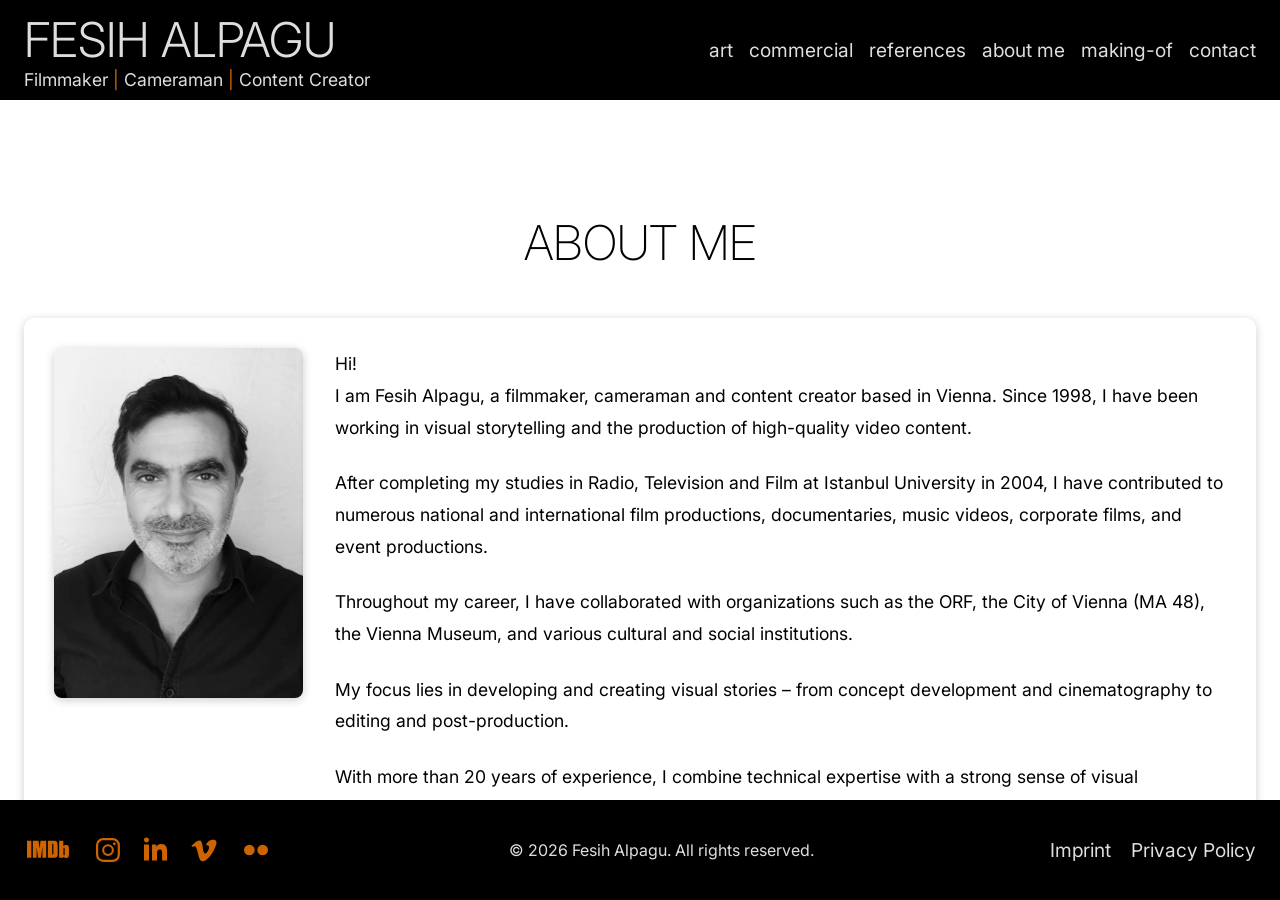
<file: htmls/about-me.html>
<!doctype html>
<html lang="en">
  <head>
    <meta charset="utf-8" />
    <meta name="viewport" content="width=device-width, initial-scale=1.0" />
    <link rel="icon" href="" type="image/png" />
    <title>About me</title>
    <link rel="stylesheet" href="../style/base.css" />
    <link rel="stylesheet" href="../style.css" />
  </head>

  <body>
    <header>
      <nav class="navbar wrapper">
        <div class="nav-logo">
          <a href="../index.html">FESIH ALPAGU</a>
          <p>
            Filmmaker <span>|</span> Cameraman <span>|</span> Content Creator
          </p>
        </div>

        <button class="menu_toggle" aria-label="Open Menu">☰</button>
        
        <div class="nav_links">
          <a href="art.html">art</a>
          <a href="commercial.html">commercial </a>
          <a href="references.html">references</a>
          <a href="about-me.html">about me</a>
          <a href="making-of.html">making-of</a>
          <a href="contact.html">contact</a>
        </div>
      </nav>
    </header>
    <main>
      <section class="main_content wrapper">
        <h1>ABOUT ME</h1>
        <div class="about_me_content">
          <img src="../assets/img/fesih.png" alt="my pic" />

          <div class="about_text">
            <p>
              Hi!<br />
              I am Fesih Alpagu, a filmmaker, cameraman and content creator
              based in Vienna. Since 1998, I have been working in visual
              storytelling and the production of high-quality video content.
            </p>

            <p>
              After completing my studies in Radio, Television and Film at
              Istanbul University in 2004, I have contributed to numerous
              national and international film productions, documentaries, music
              videos, corporate films, and event productions.
            </p>

            <p>
              Throughout my career, I have collaborated with organizations such
              as the ORF, the City of Vienna (MA 48), the Vienna Museum, and
              various cultural and social institutions.
            </p>

            <p>
              My focus lies in developing and creating visual stories – from
              concept development and cinematography to editing and
              post-production.
            </p>

            <p>
              With more than 20 years of experience, I combine technical
              expertise with a strong sense of visual composition, lighting, and
              storytelling.
            </p>

            <p>I speak german, english, kurdish and turkish.</p>

            <p>
              I look forward to bringing new projects to life and collaborating
              with creative teams, companies, and institutions.
            </p>

            <p>
              Fesih Alpagu<br />
            </p>
            <div>
                 <a
                class="imdb_link"
                href="https://www.imdb.com/de/name/nm5900179/?ref_=fn_al_nm_1"
                target="_blank"
                rel="noopener noreferrer"
              >
                IMDb Profile
              </a>
                 <a
                class="imdb_link"
                href="https://vimeo.com/manage/videos/113096011"
                target="_blank"
                rel="noopener noreferrer"
              >
                SHOWREEL
              </a>
            </div>
          </div>
        </div>
      </section>
    </main>

    <footer>
      <div class="footer-container wrapper">
        <div class="footer-sm-icons">
          <a
            href="https://www.imdb.com/de/name/nm5900179/?ref_=fn_al_nm_1"
            target="_blank"
            rel="noopener noreferrer"
            aria-label="IMDb Profil"
          >
            <svg
              viewBox="0 0 32 32"
              class="sm-icon imdb"
              xmlns="http://www.w3.org/2000/svg"
            >
              <path
                fill="currentColor"
                d="M8.4,21.1H5.9V9.9h3.8l0.7,4.7h0.1L11,9.9h3.8v11.2h-2.5v-6.7h-0.1l-0.9,6.7H9.4l-1-6.7h0L8.4,21.1z"
              ></path>
              <path
                fill="currentColor"
                d="M15.8,9.8c0.4,0,3.2-0.1,4.7,0.1c1.2,0.1,1.8,1.1,1.9,2.3c0.1,2.2,0.1,4.4,0.1,6.6c0,0.2,0,0.5-0.1,0.8c-0.2,0.9-0.7,1.4-1.9,1.5c-1.5,0.1-3,0.1-4.4,0.1c0,0-0.1,0-0.2,0V9.8z M18.8,11.9v7.2c0.5,0,0.8-0.2,0.8-0.7c0-1.9,0-3.9,0-5.9C19.6,12,19.4,11.8,18.8,11.9z"
              ></path>
              <path fill="currentColor" d="M2,21.1V9.9h2.9v11.2H2z"></path>
              <path
                fill="currentColor"
                d="M29.9,14.1c-0.1-0.8-0.6-1.2-1.4-1.4c-0.8-0.1-1.6,0-2.3,0.7V9.9h-2.8v11.2H26c0.1-0.2,0.1-0.4,0.2-0.5c0,0,0,0,0.1,0c0.1,0.1,0.2,0.2,0.3,0.3c0.7,0.5,1.5,0.6,2.3,0.3c0.7-0.3,1-0.9,1-1.6c0-0.8,0.1-1.7,0.1-2.6C30,16,30,15,29.9,14.1z M27.1,19.1c0,0.2-0.2,0.4-0.4,0.4s-0.4-0.2-0.4-0.4v-4.3c0-0.2,0.2-0.4,0.4-0.4s0.4,0.2,0.4,0.4V19.1z"
              ></path>
            </svg>
          </a>

          <a
            href="https://www.instagram.com/fesih.alpagu"
            target="_blank"
            rel="noopener noreferrer"
            aria-label="Instagram Profil"
          >
            <svg
              viewBox="0 0 32 32"
              class="sm-icon"
              xmlns="http://www.w3.org/2000/svg"
            >
              <path
                fill="currentColor"
                d="M22.3 8.4a1.4 1.4 0 1 0 0 2.8 1.4 1.4 0 0 0 0-2.8z"
              />
              <path
                fill="currentColor"
                d="M16 10.2a5.9 5.9 0 1 0 0 11.8 5.9 5.9 0 0 0 0-11.8zm0 9.7a3.8 3.8 0 1 1 0-7.6 3.8 3.8 0 0 1 0 7.6z"
              />
              <path
                fill="currentColor"
                d="M20.8 4h-9.5A7.2 7.2 0 0 0 4 11.2v9.5A7.2 7.2 0 0 0 11.2 28h9.5a7.2 7.2 0 0 0 7.2-7.2v-9.5A7.2 7.2 0 0 0 
            20.8 4zm4.9 16.8a5 5 0 0 1-5 5h-9.5a5 5 0 0 1-5-5v-9.5a5 5 0 0 1 5-5h9.5a5 5 0 0 1 5 5v9.5z"
              />
            </svg>
          </a>

          <a
            href="https://www.linkedin.com/in/fesih-alpagu-017baa228/"
            target="_blank"
            rel="noopener noreferrer"
            aria-label="LinkedIn Profil"
          >
            <svg class="sm-icon linkedin" viewBox="0 2 24 24">
              <path
                fill="currentColor"
                d="M4.98 3.5A2.48 2.48 0 1 1 0 3.5a2.48 2.48 0 0 1 4.98 0ZM0 8h5v16H0V8Zm7.5 0h4.79v2.19h.07c.67-1.27 2.3-2.61 4.74-2.61 5.07 0 6.01 3.34 6.01 7.68V24h-5v-7.08c0-1.69-.03-3.87-2.36-3.87-2.37 0-2.73 1.85-2.73 3.75V24h-5V8Z"
              />
            </svg>
          </a>
          <a
            href="https://vimeo.com/fesihalpagu"
            target="_blank"
            rel="noopener noreferrer"
            aria-label="Vimeo Profil"
          >
            <svg
              class="sm-icon vimeo"
              xmlns="http://www.w3.org/2000/svg"
              viewBox="0 0 512 512"
            >
              <path
                fill="currentColor"
                d="M509.822,117.385c3.82-21.438,3.734-43.481-9.506-60.152c-18.473-23.375-57.793-24.235-84.729-20.11c-21.914,3.35-96.033,36.052-121.254,114.339c44.684-3.395,68.103,3.222,63.804,52.419c-1.801,20.584-12.199,43.134-23.803,64.753c-13.409,24.923-38.542,73.86-71.499,38.584c-29.686-31.748-27.457-92.468-34.244-132.9c-3.78-22.685-7.777-50.956-15.21-74.29c-6.405-20.065-21.093-44.257-39.055-49.5c-19.292-5.67-43.145,3.18-57.151,11.431C72.571,88.168,38.579,125.463,0,156.229c6.281,13.455,9.706,22.173,20.963,23.806c26.558,3.912,51.867-24.75,69.523,5.071c10.742,18.219,14.097,38.197,20.97,57.841c9.194,26.16,16.283,54.648,23.803,84.729c12.718,50.956,28.361,127.096,72.404,145.746c22.47,9.542,56.247-3.224,73.348-13.365c46.319-27.411,82.413-67.154,113.308-107.589C464.956,256.774,503.929,148.366,509.822,117.385z"
              />
            </svg>
          </a>

          <a
            href="https://www.flickr.com/photos/105938736@N07/"
            target="_blank"
            rel="noopener noreferrer"
            aria-label="Flickr Profil"
          >
            <svg class="sm-icon" viewBox="0 0 24 24">
              <circle cx="7" cy="12" r="4" fill="currentColor" />
              <circle cx="17" cy="12" r="4" fill="currentColor" />
            </svg>
          </a>
        </div>

        <div class="footer-copyright">
          <p>
            &copy; <span id="current-year"></span> Fesih Alpagu. All rights
            reserved.
          </p>
        </div>
        <div class="footer-links">
          <a href="imprint.html">Imprint</a>
          <a href="privacy-policy.html">Privacy Policy</a>
        </div>
      </div>
    </footer>

    <script src="../scripts/script.js"></script>
  </body>
</html>
</file>
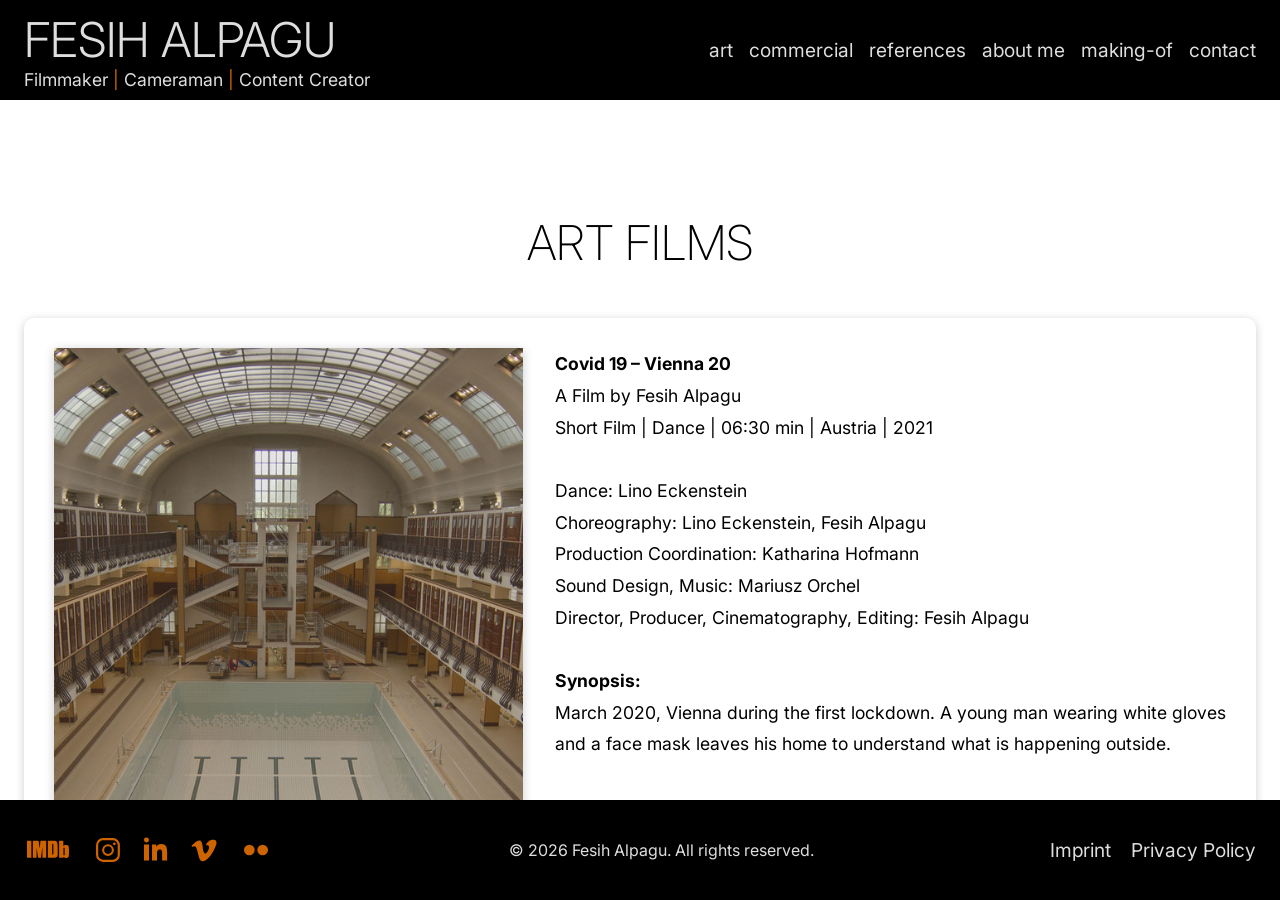
<file: htmls/art.html>
<!doctype html>
<html lang="en">
  <head>
    <meta charset="utf-8" />
    <meta name="viewport" content="width=device-width, initial-scale=1.0" />
    <link rel="icon" href="" type="image/png" />
    <title>art</title>
    <link rel="stylesheet" href="../style/base.css" />
    <link rel="stylesheet" href="../style.css" />
  </head>

  <body>
    <header>
      <nav class="navbar wrapper">
        <div class="nav-logo">
          <a href="../index.html">FESIH ALPAGU</a>
          <p>
            Filmmaker <span>|</span> Cameraman <span>|</span> Content Creator
          </p>
        </div>

        <button class="menu_toggle" aria-label="Open Menu">☰</button>

        <div class="nav_links">
          <a href="art.html">art</a>
          <a href="commercial.html">commercial </a>
          <a href="references.html">references</a>
          <a href="about-me.html">about me</a>
          <a href="making-of.html">making-of</a>
          <a href="contact.html">contact</a>
        </div>
      </nav>
    </header>

    <main>
      <section class="main_content wrapper">
        <h1>ART FILMS</h1>

        <div class="work_container">
          <div class="works">
            <img class="work_img_cover" src="../assets/img/C19V20.png" />
            <div class="work_text_container">
              <p class="work_text">
                <strong>Covid 19 – Vienna 20</strong> <br />
                A Film by Fesih Alpagu <br />
                Short Film | Dance | 06:30 min | Austria | 2021 <br />
                <br />
                Dance: Lino Eckenstein <br />
                Choreography: Lino Eckenstein, Fesih Alpagu <br />
                Production Coordination: Katharina Hofmann <br />
                Sound Design, Music: Mariusz Orchel <br />
                Director, Producer, Cinematography, Editing: Fesih Alpagu <br />
                <br />
                <strong>Synopsis:</strong> <br />
                March 2020, Vienna during the first lockdown. A young man
                wearing white gloves and a face mask leaves his home to
                understand what is happening outside. <br />
                <br />
                <strong>Supported by:</strong> <br />
                Amalienbad – Public Baths (MA 44) | Vienna International Airport
                | Stadtbücherei am Gürtel | Café Eiles | Gartenbaukino | Wiener
                Konzerthaus <br />
              </p>
            </div>
          </div>

          <div class="awards">
            <strong>Awards: </strong><br />
            Antakya International Film Festival Antakya, Turkey, 2022 <br />
            <i>Best International Experimental Short Film</i><br />
            <br />

            <strong>Film Festivals:</strong> <br />
            <span>
              Festival Internacional de Vídeo & Dança Rio de Janeiro, Brazil,
              2022 <br />
              Dance On Screen Film Festival Graz, Austria, 2022 <br />
              International Screendance Festival of Chile 2022 Santiago de
              Chile, Chile <br />
              ZED Festival Internazionale Videodanza 2022 Bologna, Italy <br />
              Documentarist – Istanbul Documentary Days 2022 Istanbul, Turkey
              <br />
              Flatlands Dance Film Festival 2021 Illinois, USA <br />
              Cuerpo Mediado Film Festival 2021 Rosario, Argentina <br />
              Dancinema 2021 Washington, DC, USA <br />
              Ara Korea International Film Festival 2022 Seoul, South Korea
              <br />
              Thessaloniki Cinedance International 2021 Thessaloniki, Greece
              <br />
              <br />
            </span>
          </div>
        </div>

        <div class="work_container">
          <div class="works">
            <img
              class="work_img_cover"
              src="../assets/img/habibti.png"
              alt="wien museum"
            />
            <div class="work_text_container">
              <p class="work_text">
                <strong>Habibti, let’s go!</strong> <br />
                A Film by Fesih Alpagu <br />
                Short Film | Dance | 06:30 min | Austria | 2021 <br />
                <br />

                Starring: Jawa Aisamee, Basma Jabr, Johnny Mhanna <br />
                Written and Directed by: Fesih Alpagu <br />
                Producers: Fesih Alpagu, Katharina Hofmann, Ioanes H. Sinderman
                <br />
                Director of Photography: László Vancsa <br />
                Sound Designer: Mariusz Orchel <br />
                Editors: László Vancsa, Fesih Alpagu <br />
                Costume & Makeup: Songül Sönmez <br />
                Illustrator & Graphic Designer: David Mathews <br />
                <br />

                <strong>Synopsis:</strong> <br />
                A quiet street in Vienna's 8th district. A Syrian girl is
                walking down the street with her parents when she notices
                something on the pavement that makes her stop. A very short
                story about Stolpersteine (stumbling stones) and Vienna's Tram
                Line 5.<br />
                <br />
                <strong>Supported by:</strong> <br />
                Department of Cultural Affairs of the City of Vienna (MA 7)
                <br />
                Zukunftsfonds der Republik Österreich<br />
                Kulturförderung Josefstadt<br />
              </p>
            </div>
          </div>
        </div>
      </section>
    </main>

    <footer>
      <div class="footer-container wrapper">
        <div class="footer-sm-icons">
          <a
            href="https://www.imdb.com/de/name/nm5900179/?ref_=fn_al_nm_1"
            target="_blank"
            rel="noopener noreferrer"
            aria-label="IMDb Profil"
          >
            <svg
              viewBox="0 0 32 32"
              class="sm-icon imdb"
              xmlns="http://www.w3.org/2000/svg"
            >
              <path
                fill="currentColor"
                d="M8.4,21.1H5.9V9.9h3.8l0.7,4.7h0.1L11,9.9h3.8v11.2h-2.5v-6.7h-0.1l-0.9,6.7H9.4l-1-6.7h0L8.4,21.1z"
              ></path>
              <path
                fill="currentColor"
                d="M15.8,9.8c0.4,0,3.2-0.1,4.7,0.1c1.2,0.1,1.8,1.1,1.9,2.3c0.1,2.2,0.1,4.4,0.1,6.6c0,0.2,0,0.5-0.1,0.8c-0.2,0.9-0.7,1.4-1.9,1.5c-1.5,0.1-3,0.1-4.4,0.1c0,0-0.1,0-0.2,0V9.8z M18.8,11.9v7.2c0.5,0,0.8-0.2,0.8-0.7c0-1.9,0-3.9,0-5.9C19.6,12,19.4,11.8,18.8,11.9z"
              ></path>
              <path fill="currentColor" d="M2,21.1V9.9h2.9v11.2H2z"></path>
              <path
                fill="currentColor"
                d="M29.9,14.1c-0.1-0.8-0.6-1.2-1.4-1.4c-0.8-0.1-1.6,0-2.3,0.7V9.9h-2.8v11.2H26c0.1-0.2,0.1-0.4,0.2-0.5c0,0,0,0,0.1,0c0.1,0.1,0.2,0.2,0.3,0.3c0.7,0.5,1.5,0.6,2.3,0.3c0.7-0.3,1-0.9,1-1.6c0-0.8,0.1-1.7,0.1-2.6C30,16,30,15,29.9,14.1z M27.1,19.1c0,0.2-0.2,0.4-0.4,0.4s-0.4-0.2-0.4-0.4v-4.3c0-0.2,0.2-0.4,0.4-0.4s0.4,0.2,0.4,0.4V19.1z"
              ></path>
            </svg>
          </a>

          <a
            href="https://www.instagram.com/fesih.alpagu"
            target="_blank"
            rel="noopener noreferrer"
            aria-label="Instagram Profil"
          >
            <svg
              viewBox="0 0 32 32"
              class="sm-icon"
              xmlns="http://www.w3.org/2000/svg"
            >
              <path
                fill="currentColor"
                d="M22.3 8.4a1.4 1.4 0 1 0 0 2.8 1.4 1.4 0 0 0 0-2.8z"
              />
              <path
                fill="currentColor"
                d="M16 10.2a5.9 5.9 0 1 0 0 11.8 5.9 5.9 0 0 0 0-11.8zm0 9.7a3.8 3.8 0 1 1 0-7.6 3.8 3.8 0 0 1 0 7.6z"
              />
              <path
                fill="currentColor"
                d="M20.8 4h-9.5A7.2 7.2 0 0 0 4 11.2v9.5A7.2 7.2 0 0 0 11.2 28h9.5a7.2 7.2 0 0 0 7.2-7.2v-9.5A7.2 7.2 0 0 0 
            20.8 4zm4.9 16.8a5 5 0 0 1-5 5h-9.5a5 5 0 0 1-5-5v-9.5a5 5 0 0 1 5-5h9.5a5 5 0 0 1 5 5v9.5z"
              />
            </svg>
          </a>

          <a
            href="https://www.linkedin.com/in/fesih-alpagu-017baa228/"
            target="_blank"
            rel="noopener noreferrer"
            aria-label="LinkedIn Profil"
          >
            <svg class="sm-icon linkedin" viewBox="0 2 24 24">
              <path
                fill="currentColor"
                d="M4.98 3.5A2.48 2.48 0 1 1 0 3.5a2.48 2.48 0 0 1 4.98 0ZM0 8h5v16H0V8Zm7.5 0h4.79v2.19h.07c.67-1.27 2.3-2.61 4.74-2.61 5.07 0 6.01 3.34 6.01 7.68V24h-5v-7.08c0-1.69-.03-3.87-2.36-3.87-2.37 0-2.73 1.85-2.73 3.75V24h-5V8Z"
              />
            </svg>
          </a>
          <a
            href="https://vimeo.com/fesihalpagu"
            target="_blank"
            rel="noopener noreferrer"
            aria-label="Vimeo Profil"
          >
            <svg
              class="sm-icon vimeo"
              xmlns="http://www.w3.org/2000/svg"
              viewBox="0 0 512 512"
            >
              <path
                fill="currentColor"
                d="M509.822,117.385c3.82-21.438,3.734-43.481-9.506-60.152c-18.473-23.375-57.793-24.235-84.729-20.11c-21.914,3.35-96.033,36.052-121.254,114.339c44.684-3.395,68.103,3.222,63.804,52.419c-1.801,20.584-12.199,43.134-23.803,64.753c-13.409,24.923-38.542,73.86-71.499,38.584c-29.686-31.748-27.457-92.468-34.244-132.9c-3.78-22.685-7.777-50.956-15.21-74.29c-6.405-20.065-21.093-44.257-39.055-49.5c-19.292-5.67-43.145,3.18-57.151,11.431C72.571,88.168,38.579,125.463,0,156.229c6.281,13.455,9.706,22.173,20.963,23.806c26.558,3.912,51.867-24.75,69.523,5.071c10.742,18.219,14.097,38.197,20.97,57.841c9.194,26.16,16.283,54.648,23.803,84.729c12.718,50.956,28.361,127.096,72.404,145.746c22.47,9.542,56.247-3.224,73.348-13.365c46.319-27.411,82.413-67.154,113.308-107.589C464.956,256.774,503.929,148.366,509.822,117.385z"
              />
            </svg>
          </a>

          <a
            href="https://www.flickr.com/photos/105938736@N07/"
            target="_blank"
            rel="noopener noreferrer"
            aria-label="Flickr Profil"
          >
            <svg class="sm-icon" viewBox="0 0 24 24">
              <circle cx="7" cy="12" r="4" fill="currentColor" />
              <circle cx="17" cy="12" r="4" fill="currentColor" />
            </svg>
          </a>
        </div>

        <div class="footer-copyright">
          <p>
            &copy; <span id="current-year"></span> Fesih Alpagu. All rights
            reserved.
          </p>
        </div>

        <div class="footer-links">
          <a href="imprint.html">Imprint</a>
          <a href="privacy-policy.html">Privacy Policy</a>
        </div>
      </div>
    </footer>

    <script src="../scripts/script.js"></script>
  </body>
</html>
</file>
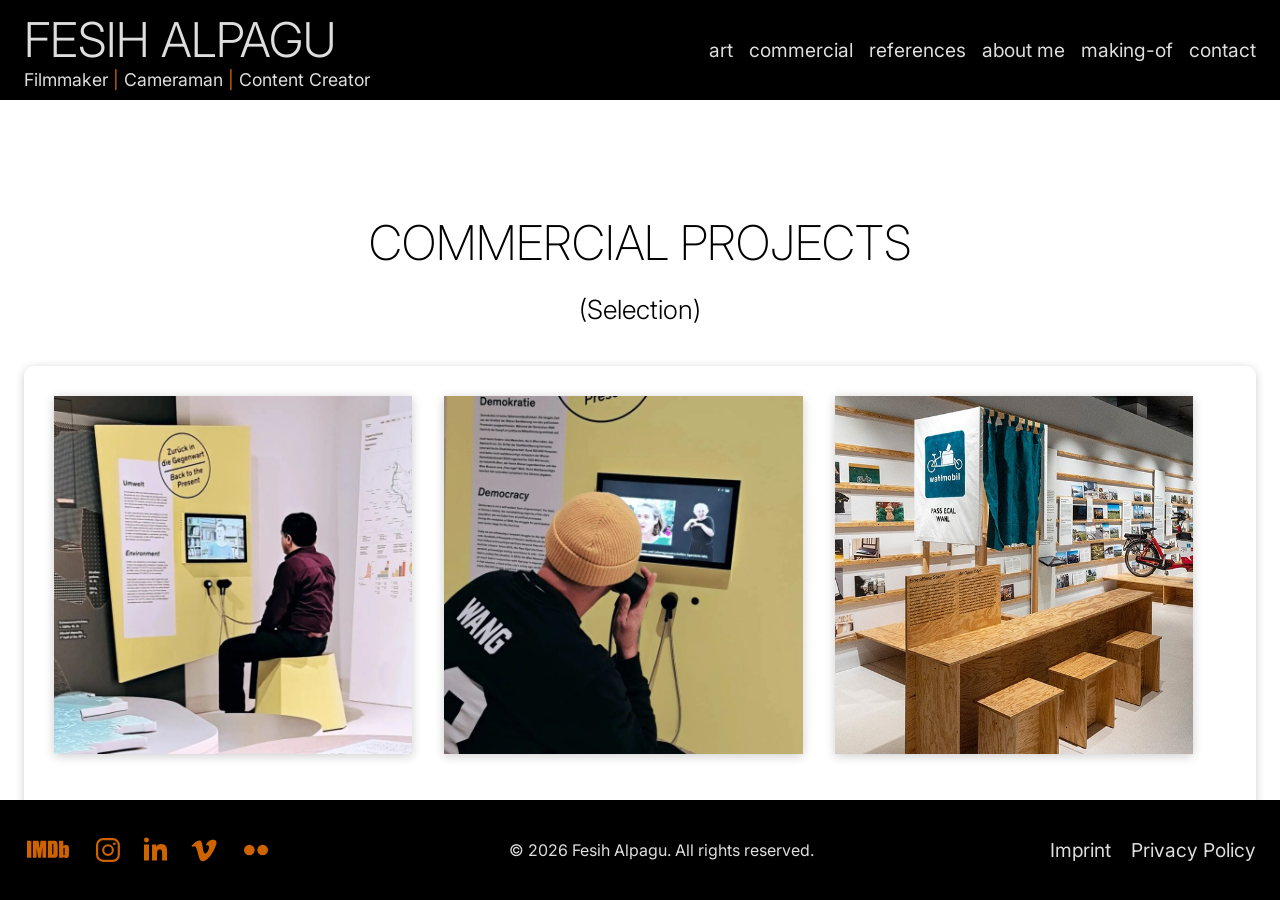
<file: htmls/commercial.html>
<!doctype html>
<html lang="en">
  <head>
    <meta charset="utf-8" />
    <meta name="viewport" content="width=device-width, initial-scale=1.0" />
    <link rel="icon" href="" type="image/png" />
    <title>Commercial Projects</title>
    <link rel="stylesheet" href="../style/base.css" />
    <link rel="stylesheet" href="../style.css" />
  </head>

  <body>
    <header>
      <nav class="navbar wrapper">
        <div class="nav-logo">
          <a href="../index.html">FESIH ALPAGU</a>
          <p>
            Filmmaker <span>|</span> Cameraman <span>|</span> Content Creator
          </p>
        </div>

        <button class="menu_toggle" aria-label="Open Menu">☰</button>

        <div class="nav_links">
          <a href="art.html">art</a>
          <a href="commercial.html">commercial </a>
          <a href="references.html">references</a>
          <a href="about-me.html">about me</a>
          <a href="making-of.html">making-of</a>
          <a href="contact.html">contact</a>
        </div>
      </nav>
    </header>
    <main>
      <section class="main_content wrapper">
        <div class="commercial_projects_title">
          <h1>COMMERCIAL PROJECTS</h1>
          <h2>(Selection)</h2>
        </div>

        <div class="commercial_projects">
          
          <div class="work_container_wm">
            <div class="wm_pics">
              <img
                class="work_img"
                src="../assets/img/wm-1.jpg"
                alt="wien museum"
              />
              <img
                class="work_img"
                src="../assets/img/wm-2.jpg"
                alt="wien museum"
              />
              <img
                class="work_img"
                src="../assets/img/wm-3.jpg"
                alt="wien museum"
              />
            </div>

            <div class="work_text_container">
              <p class="work_text">
                I produced several documentaries on behalf of the Wien Museum.
                <br />
                Two of my productions are now a permanent part of the museum’s
                permanent exhibition.
              </p>
              <a
                href="https://www.wienmuseum.at/wien_meine_geschichte"
                target="_blank"
                rel="noopener noreferrer"
              >
                Project details...
              </a>
            </div>
            
          </div>

          <div class="commercial_project_still">
            <a
              href="https://www.wienmuseum.at/barrierefreier_besuch"
              target="_blank"
              rel="noopener noreferrer"
            >
              <img src="../assets/img/WM.png" alt="Project image wien Museum" />
            </a>
            <p>
              <strong>Project:</strong> Welcome to the Wien Museum <br />
              <strong>Client:</strong> Wien Museum <br />
              <strong>Type:</strong> Promotional Video
            </p>
          </div>

          <div class="commercial_project_video">
            <iframe
              src="https://www.youtube.com/embed/zeyHnNRSwSc"
              allowfullscreen
            >
            </iframe>
            <p>
              <strong>Project:</strong> Street Cleaning at Night<br />
              <strong>Client:</strong> City of Vienna <br />
              <strong>Type:</strong> Promotional Video
            </p>
          </div>

          <div class="commercial_project_video">
            <iframe
              src="https://www.youtube.com/embed/c3qAND3cCuQ"
              allowfullscreen
            >
              >
            </iframe>
            <p>
              <strong>Project:</strong> EB Clinet – Clinical Network for
              Epidermolysis Bullosa<br />
              <strong>Client:</strong> DEBRA Asutria <br />
              <strong>Type:</strong> Event Video
            </p>
          </div>

          <div class="commercial_project_video">
            <iframe
              src="https://www.youtube.com/embed/PE0fuOiRwgo"
              allowfullscreen
            >
            </iframe>
            <p>
              <strong>Project:</strong> Discover the City of Vienna's Public
              Toilets<br />
              <strong>Client:</strong> City of Vienna <br />
              <strong>Type:</strong> Promotional Video
            </p>
          </div>

          <div class="commercial_project_still">
            <a
              href="https://vimeo.com/746527526"
              target="_blank"
              rel="noopener noreferrer"
            >
              <img
                src="../assets/img/erriner.png"
                alt="Project image wien Museum"
              />
            </a>
            <p>
              <strong>Project:</strong> Generations in Conversation – Seminar
              with Holocaust Survivors<br />
              <strong>Client:</strong> ERINNERN:AT <br />
              <strong>Type:</strong>Event Video
            </p>
          </div>

          <div class="commercial_project_video">
            <iframe
              src="https://www.youtube.com/embed/maT3QHpgdQs"
              allowfullscreen
            >
            </iframe>
            <p>
              <strong>Project:</strong> Verliabt by 48er-Tandler-Band & Niddl
              <br />
              <strong>Client:</strong> City of Vienna <br />
              <strong>Type:</strong> Music Video
            </p>
          </div>

          <div class="commercial_project_video">
            <iframe
              src="https://www.youtube.com/embed/CK0U7xmNZO8"
              allowfullscreen
            >
            </iframe>
            <p>
              <strong>Project:</strong> Mistfest by MA48<br />
              <strong>Client:</strong> City of Vienna <br />
              <strong>Type:</strong> Event Video
            </p>
          </div>

          <div class="commercial_project_video">
            <iframe
              src="https://www.youtube.com/embed/rEeHxTrljec"
              allowfullscreen
            >
            </iframe>
            <p>
              <strong>Project:</strong> LOGORATORIUM (Operan21) – A Music
              Laboratory by Bertl Mütter<br />
              <strong>Client:</strong> Bertl Mütter <br />
              <strong>Type:</strong> Event Video
            </p>
          </div>

          <div class="commercial_project_video">
            <iframe
              src="https://www.youtube.com/embed/U5Hi2SG_5no"
              allowfullscreen
            >
            </iframe>
            <p>
              <strong>Project:</strong> RISSE IM BETON – Behind the Scenes
              (Camera)<br />
              <strong>Client:</strong> Wega Film <br />
              <strong>Type:</strong> Making-Of
            </p>
          </div>

          <div class="commercial_project_video">
            <iframe
              src="https://player.vimeo.com/video/277981760"
              allowfullscreen
            >
            </iframe>
            <p>
              <strong>Project:</strong> dotdotdot Open Air Kurzfilmfestival
              TRAILER 2018<br />
              <strong>Client:</strong>dotdotdot.at <br />
              <strong>Type:</strong> Festival Trailer
            </p>
          </div>
        </div>
      </section>
    </main>

    <footer>
      <div class="footer-container wrapper">
        <div class="footer-sm-icons">
          <a
            href="https://www.imdb.com/de/name/nm5900179/?ref_=fn_al_nm_1"
            target="_blank"
            rel="noopener noreferrer"
            aria-label="IMDb Profil"
          >
            <svg
              viewBox="0 0 32 32"
              class="sm-icon imdb"
              xmlns="http://www.w3.org/2000/svg"
            >
              <path
                fill="currentColor"
                d="M8.4,21.1H5.9V9.9h3.8l0.7,4.7h0.1L11,9.9h3.8v11.2h-2.5v-6.7h-0.1l-0.9,6.7H9.4l-1-6.7h0L8.4,21.1z"
              ></path>
              <path
                fill="currentColor"
                d="M15.8,9.8c0.4,0,3.2-0.1,4.7,0.1c1.2,0.1,1.8,1.1,1.9,2.3c0.1,2.2,0.1,4.4,0.1,6.6c0,0.2,0,0.5-0.1,0.8c-0.2,0.9-0.7,1.4-1.9,1.5c-1.5,0.1-3,0.1-4.4,0.1c0,0-0.1,0-0.2,0V9.8z M18.8,11.9v7.2c0.5,0,0.8-0.2,0.8-0.7c0-1.9,0-3.9,0-5.9C19.6,12,19.4,11.8,18.8,11.9z"
              ></path>
              <path fill="currentColor" d="M2,21.1V9.9h2.9v11.2H2z"></path>
              <path
                fill="currentColor"
                d="M29.9,14.1c-0.1-0.8-0.6-1.2-1.4-1.4c-0.8-0.1-1.6,0-2.3,0.7V9.9h-2.8v11.2H26c0.1-0.2,0.1-0.4,0.2-0.5c0,0,0,0,0.1,0c0.1,0.1,0.2,0.2,0.3,0.3c0.7,0.5,1.5,0.6,2.3,0.3c0.7-0.3,1-0.9,1-1.6c0-0.8,0.1-1.7,0.1-2.6C30,16,30,15,29.9,14.1z M27.1,19.1c0,0.2-0.2,0.4-0.4,0.4s-0.4-0.2-0.4-0.4v-4.3c0-0.2,0.2-0.4,0.4-0.4s0.4,0.2,0.4,0.4V19.1z"
              ></path>
            </svg>
          </a>

          <a
            href="https://www.instagram.com/fesih.alpagu"
            target="_blank"
            rel="noopener noreferrer"
            aria-label="Instagram Profil"
          >
            <svg
              viewBox="0 0 32 32"
              class="sm-icon"
              xmlns="http://www.w3.org/2000/svg"
            >
              <path
                fill="currentColor"
                d="M22.3 8.4a1.4 1.4 0 1 0 0 2.8 1.4 1.4 0 0 0 0-2.8z"
              />
              <path
                fill="currentColor"
                d="M16 10.2a5.9 5.9 0 1 0 0 11.8 5.9 5.9 0 0 0 0-11.8zm0 9.7a3.8 3.8 0 1 1 0-7.6 3.8 3.8 0 0 1 0 7.6z"
              />
              <path
                fill="currentColor"
                d="M20.8 4h-9.5A7.2 7.2 0 0 0 4 11.2v9.5A7.2 7.2 0 0 0 11.2 28h9.5a7.2 7.2 0 0 0 7.2-7.2v-9.5A7.2 7.2 0 0 0 
            20.8 4zm4.9 16.8a5 5 0 0 1-5 5h-9.5a5 5 0 0 1-5-5v-9.5a5 5 0 0 1 5-5h9.5a5 5 0 0 1 5 5v9.5z"
              />
            </svg>
          </a>

          <a
            href="https://www.linkedin.com/in/fesih-alpagu-017baa228/"
            target="_blank"
            rel="noopener noreferrer"
            aria-label="LinkedIn Profil"
          >
            <svg class="sm-icon linkedin" viewBox="0 2 24 24">
              <path
                fill="currentColor"
                d="M4.98 3.5A2.48 2.48 0 1 1 0 3.5a2.48 2.48 0 0 1 4.98 0ZM0 8h5v16H0V8Zm7.5 0h4.79v2.19h.07c.67-1.27 2.3-2.61 4.74-2.61 5.07 0 6.01 3.34 6.01 7.68V24h-5v-7.08c0-1.69-.03-3.87-2.36-3.87-2.37 0-2.73 1.85-2.73 3.75V24h-5V8Z"
              />
            </svg>
          </a>
          <a
            href="https://vimeo.com/fesihalpagu"
            target="_blank"
            rel="noopener noreferrer"
            aria-label="Vimeo Profil"
          >
            <svg
              class="sm-icon vimeo"
              xmlns="http://www.w3.org/2000/svg"
              viewBox="0 0 512 512"
            >
              <path
                fill="currentColor"
                d="M509.822,117.385c3.82-21.438,3.734-43.481-9.506-60.152c-18.473-23.375-57.793-24.235-84.729-20.11c-21.914,3.35-96.033,36.052-121.254,114.339c44.684-3.395,68.103,3.222,63.804,52.419c-1.801,20.584-12.199,43.134-23.803,64.753c-13.409,24.923-38.542,73.86-71.499,38.584c-29.686-31.748-27.457-92.468-34.244-132.9c-3.78-22.685-7.777-50.956-15.21-74.29c-6.405-20.065-21.093-44.257-39.055-49.5c-19.292-5.67-43.145,3.18-57.151,11.431C72.571,88.168,38.579,125.463,0,156.229c6.281,13.455,9.706,22.173,20.963,23.806c26.558,3.912,51.867-24.75,69.523,5.071c10.742,18.219,14.097,38.197,20.97,57.841c9.194,26.16,16.283,54.648,23.803,84.729c12.718,50.956,28.361,127.096,72.404,145.746c22.47,9.542,56.247-3.224,73.348-13.365c46.319-27.411,82.413-67.154,113.308-107.589C464.956,256.774,503.929,148.366,509.822,117.385z"
              />
            </svg>
          </a>

          <a
            href="https://www.flickr.com/photos/105938736@N07/"
            target="_blank"
            rel="noopener noreferrer"
            aria-label="Flickr Profil"
          >
            <svg class="sm-icon" viewBox="0 0 24 24">
              <circle cx="7" cy="12" r="4" fill="currentColor" />
              <circle cx="17" cy="12" r="4" fill="currentColor" />
            </svg>
          </a>
        </div>

        <div class="footer-copyright">
          <p>
            &copy; <span id="current-year"></span> Fesih Alpagu. All rights
            reserved.
          </p>
        </div>

        <div class="footer-links">
          <a href="imprint.html">Imprint</a>
          <a href="privacy-policy.html">Privacy Policy</a>
        </div>
      </div>
    </footer>

    <script src="../scripts/script.js"></script>
  </body>
</html>
</file>
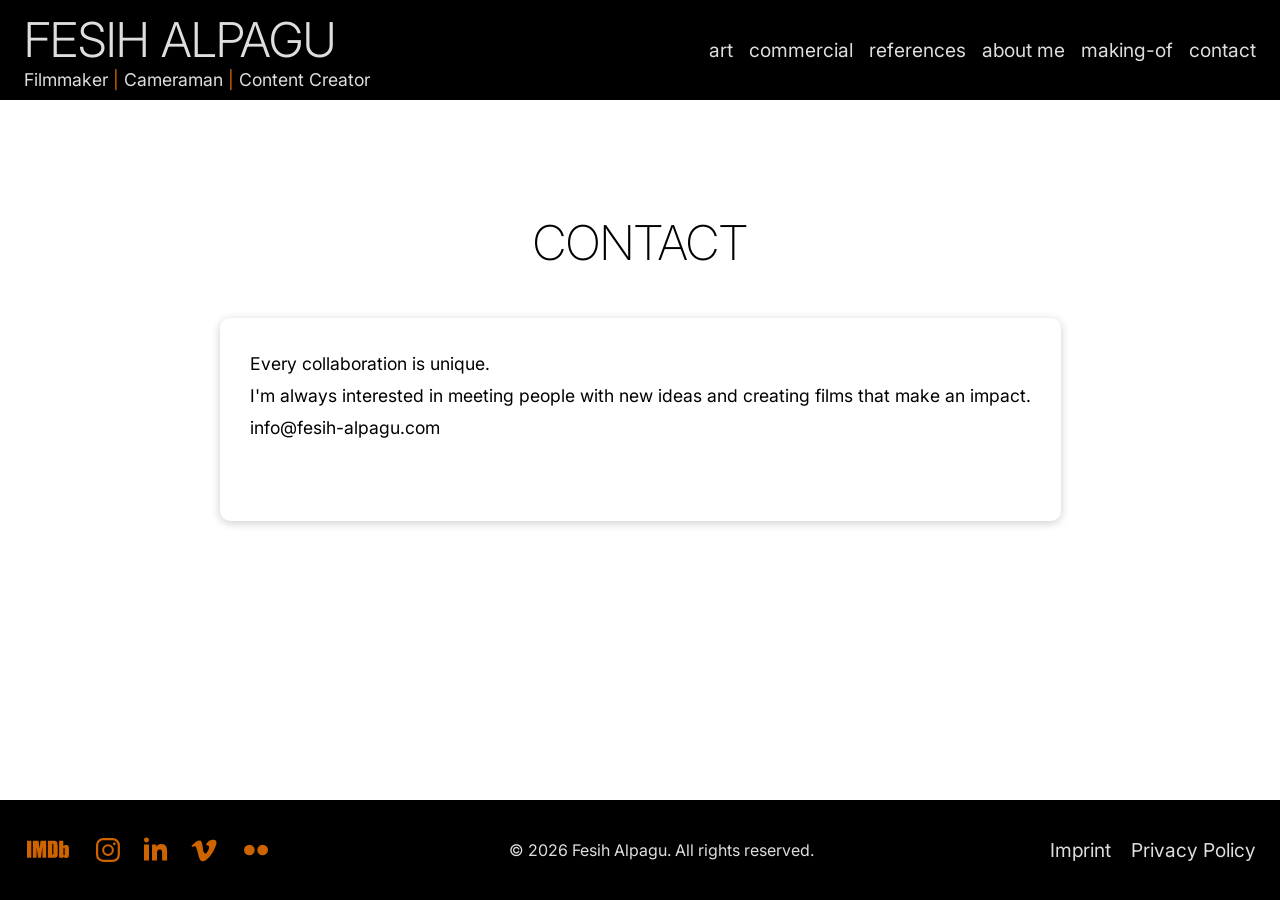
<file: htmls/contact.html>
<!doctype html>
<html lang="en">
  <head>
    <meta charset="utf-8" />
    <meta name="viewport" content="width=device-width, initial-scale=1.0" />
    <link rel="icon" href="" type="image/png" />
    <title>Contact</title>
    <link rel="stylesheet" href="../style/base.css" />
    <link rel="stylesheet" href="../style.css" />
  </head>

  <body>
    <header>
      <nav class="navbar wrapper">
        <div class="nav-logo">
          <a href="../index.html">FESIH ALPAGU</a>
          <p>
            Filmmaker <span>|</span> Cameraman <span>|</span> Content Creator
          </p>
        </div>
        
        <button class="menu_toggle" aria-label="Open Menu">☰</button>

        <div class="nav_links">
          <a href="art.html">art</a>
          <a href="commercial.html">commercial </a>
          <a href="references.html">references</a>
          <a href="about-me.html">about me</a>
          <a href="making-of.html">making-of</a>
          <a href="contact.html">contact</a>
        </div>
      </nav>
    </header>
    <main>
      <section class="main_content wrapper">
        <h1>CONTACT</h1>

        <div class="contact">
          <p>
            Every collaboration is unique. <br />
            I'm always interested in meeting people with new ideas and creating
            films that make an impact. <br />
            <a href="mailto:office@fesih-alpagu.com">info@fesih-alpagu.com</a>
          </p>
        </div>
      </section>
    </main>

    <footer>
      <div class="footer-container wrapper">
        <div class="footer-sm-icons">
          <a
            href="https://www.imdb.com/de/name/nm5900179/?ref_=fn_al_nm_1"
            target="_blank"
            rel="noopener noreferrer"
            aria-label="IMDb Profil"
          >
            <svg
              viewBox="0 0 32 32"
              class="sm-icon imdb"
              xmlns="http://www.w3.org/2000/svg"
            >
              <path
                fill="currentColor"
                d="M8.4,21.1H5.9V9.9h3.8l0.7,4.7h0.1L11,9.9h3.8v11.2h-2.5v-6.7h-0.1l-0.9,6.7H9.4l-1-6.7h0L8.4,21.1z"
              ></path>
              <path
                fill="currentColor"
                d="M15.8,9.8c0.4,0,3.2-0.1,4.7,0.1c1.2,0.1,1.8,1.1,1.9,2.3c0.1,2.2,0.1,4.4,0.1,6.6c0,0.2,0,0.5-0.1,0.8c-0.2,0.9-0.7,1.4-1.9,1.5c-1.5,0.1-3,0.1-4.4,0.1c0,0-0.1,0-0.2,0V9.8z M18.8,11.9v7.2c0.5,0,0.8-0.2,0.8-0.7c0-1.9,0-3.9,0-5.9C19.6,12,19.4,11.8,18.8,11.9z"
              ></path>
              <path fill="currentColor" d="M2,21.1V9.9h2.9v11.2H2z"></path>
              <path
                fill="currentColor"
                d="M29.9,14.1c-0.1-0.8-0.6-1.2-1.4-1.4c-0.8-0.1-1.6,0-2.3,0.7V9.9h-2.8v11.2H26c0.1-0.2,0.1-0.4,0.2-0.5c0,0,0,0,0.1,0c0.1,0.1,0.2,0.2,0.3,0.3c0.7,0.5,1.5,0.6,2.3,0.3c0.7-0.3,1-0.9,1-1.6c0-0.8,0.1-1.7,0.1-2.6C30,16,30,15,29.9,14.1z M27.1,19.1c0,0.2-0.2,0.4-0.4,0.4s-0.4-0.2-0.4-0.4v-4.3c0-0.2,0.2-0.4,0.4-0.4s0.4,0.2,0.4,0.4V19.1z"
              ></path>
            </svg>
          </a>

          <a
            href="https://www.instagram.com/fesih.alpagu"
            target="_blank"
            rel="noopener noreferrer"
            aria-label="Instagram Profil"
          >
            <svg
              viewBox="0 0 32 32"
              class="sm-icon"
              xmlns="http://www.w3.org/2000/svg"
            >
              <path
                fill="currentColor"
                d="M22.3 8.4a1.4 1.4 0 1 0 0 2.8 1.4 1.4 0 0 0 0-2.8z"
              />
              <path
                fill="currentColor"
                d="M16 10.2a5.9 5.9 0 1 0 0 11.8 5.9 5.9 0 0 0 0-11.8zm0 9.7a3.8 3.8 0 1 1 0-7.6 3.8 3.8 0 0 1 0 7.6z"
              />
              <path
                fill="currentColor"
                d="M20.8 4h-9.5A7.2 7.2 0 0 0 4 11.2v9.5A7.2 7.2 0 0 0 11.2 28h9.5a7.2 7.2 0 0 0 7.2-7.2v-9.5A7.2 7.2 0 0 0 
            20.8 4zm4.9 16.8a5 5 0 0 1-5 5h-9.5a5 5 0 0 1-5-5v-9.5a5 5 0 0 1 5-5h9.5a5 5 0 0 1 5 5v9.5z"
              />
            </svg>
          </a>

          <a
            href="https://www.linkedin.com/in/fesih-alpagu-017baa228/"
            target="_blank"
            rel="noopener noreferrer"
            aria-label="LinkedIn Profil"
          >
            <svg class="sm-icon linkedin" viewBox="0 2 24 24">
              <path
                fill="currentColor"
                d="M4.98 3.5A2.48 2.48 0 1 1 0 3.5a2.48 2.48 0 0 1 4.98 0ZM0 8h5v16H0V8Zm7.5 0h4.79v2.19h.07c.67-1.27 2.3-2.61 4.74-2.61 5.07 0 6.01 3.34 6.01 7.68V24h-5v-7.08c0-1.69-.03-3.87-2.36-3.87-2.37 0-2.73 1.85-2.73 3.75V24h-5V8Z"
              />
            </svg>
          </a>
          <a
            href="https://vimeo.com/fesihalpagu"
            target="_blank"
            rel="noopener noreferrer"
            aria-label="Vimeo Profil"
          >
            <svg
              class="sm-icon vimeo"
              xmlns="http://www.w3.org/2000/svg"
              viewBox="0 0 512 512"
            >
              <path
                fill="currentColor"
                d="M509.822,117.385c3.82-21.438,3.734-43.481-9.506-60.152c-18.473-23.375-57.793-24.235-84.729-20.11c-21.914,3.35-96.033,36.052-121.254,114.339c44.684-3.395,68.103,3.222,63.804,52.419c-1.801,20.584-12.199,43.134-23.803,64.753c-13.409,24.923-38.542,73.86-71.499,38.584c-29.686-31.748-27.457-92.468-34.244-132.9c-3.78-22.685-7.777-50.956-15.21-74.29c-6.405-20.065-21.093-44.257-39.055-49.5c-19.292-5.67-43.145,3.18-57.151,11.431C72.571,88.168,38.579,125.463,0,156.229c6.281,13.455,9.706,22.173,20.963,23.806c26.558,3.912,51.867-24.75,69.523,5.071c10.742,18.219,14.097,38.197,20.97,57.841c9.194,26.16,16.283,54.648,23.803,84.729c12.718,50.956,28.361,127.096,72.404,145.746c22.47,9.542,56.247-3.224,73.348-13.365c46.319-27.411,82.413-67.154,113.308-107.589C464.956,256.774,503.929,148.366,509.822,117.385z"
              />
            </svg>
          </a>

          <a
            href="https://www.flickr.com/photos/105938736@N07/"
            target="_blank"
            rel="noopener noreferrer"
            aria-label="Flickr Profil"
          >
            <svg class="sm-icon" viewBox="0 0 24 24">
              <circle cx="7" cy="12" r="4" fill="currentColor" />
              <circle cx="17" cy="12" r="4" fill="currentColor" />
            </svg>
          </a>
        </div>

        <div class="footer-copyright">
          <p>
            &copy; <span id="current-year"></span> Fesih Alpagu. All rights
            reserved.
          </p>
        </div>
        <div class="footer-links">
          <a href="imprint.html">Imprint</a>
          <a href="privacy-policy.html">Privacy Policy</a>
        </div>
      </div>
    </footer>

    <script src="../scripts/script.js"></script>
  </body>
</html>
</file>
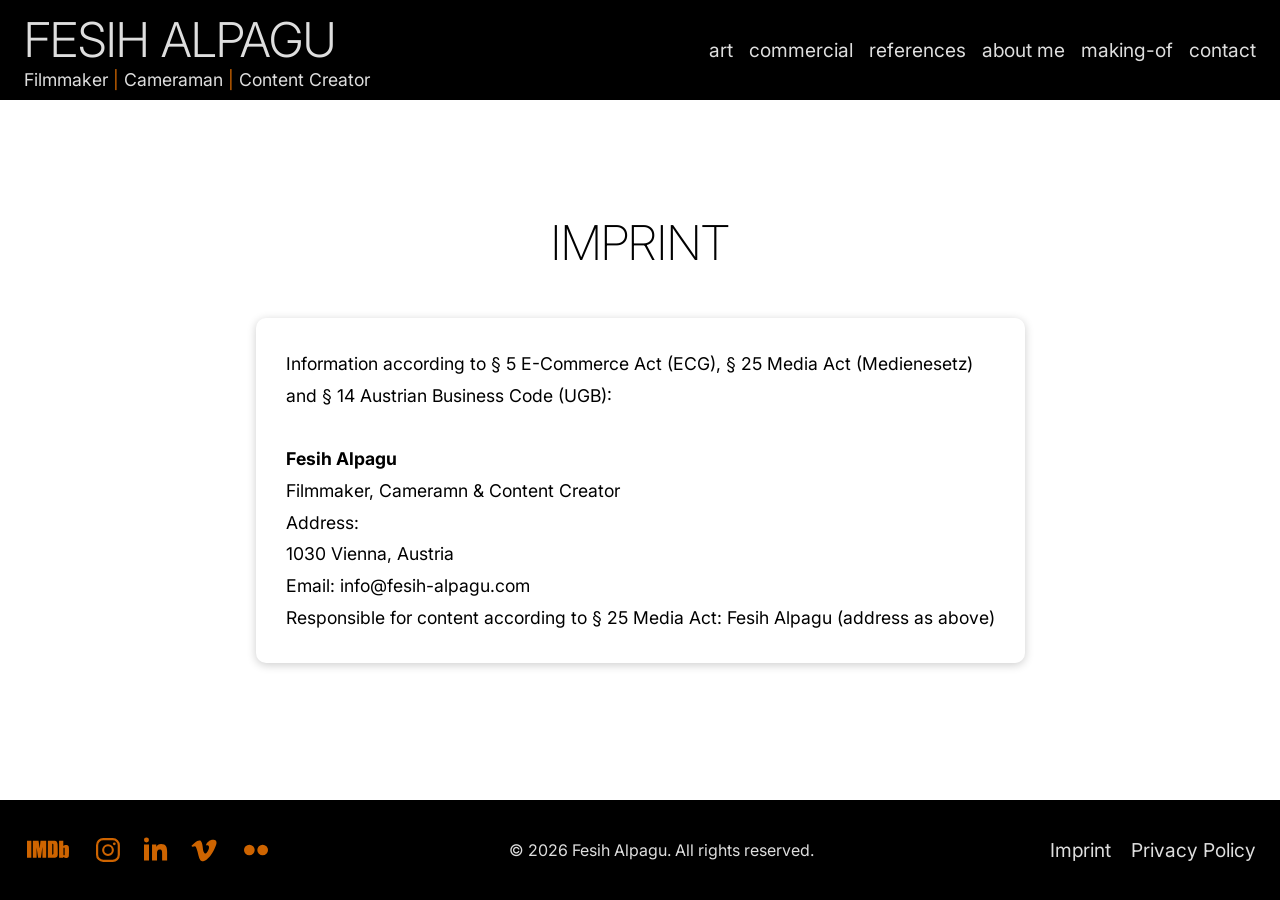
<file: htmls/imprint.html>
<!doctype html>
<html lang="en">
  <head>
    <meta charset="utf-8" />
    <meta name="viewport" content="width=device-width, initial-scale=1.0" />
    <link rel="icon" href="" type="image/png" />
    <title>Imprint</title>
    <link rel="stylesheet" href="../style/base.css" />
    <link rel="stylesheet" href="../style.css" />
  </head>

  <body>
    <header>
      <nav class="navbar wrapper">
        <div class="nav-logo">
          <a href="../index.html">FESIH ALPAGU</a>
          <p>
            Filmmaker <span>|</span> Cameraman <span>|</span> Content Creator
          </p>
        </div>

        <button class="menu_toggle" aria-label="Open Menu">☰</button>

        <div class="nav_links">
          <a href="art.html">art</a>
          <a href="commercial.html">commercial </a>
          <a href="references.html">references</a>
          <a href="about-me.html">about me</a>
          <a href="making-of.html">making-of</a>
          <a href="contact.html">contact</a>
        </div>
      </nav>
    </header>
    <main>
      <section class="main_content wrapper">
        <h1>IMPRINT</h1>
        <div class="imprint">
          <p>
            Information according to § 5 E-Commerce Act (ECG), § 25 Media Act
            (Medienesetz) <br />
            and § 14 Austrian Business Code (UGB): <br />
            <br />
            <strong>Fesih Alpagu</strong> <br />
            Filmmaker, Cameramn & Content Creator <br />
            Address: <br />
            1030 Vienna, Austria <br />
            Email:
            <a href="mailto:office@fesih-alpagu.com">info@fesih-alpagu.com</a
            ><br />
            Responsible for content according to § 25 Media Act: Fesih Alpagu
            (address as above)
          </p>
        </div>
      </section>
    </main>

    <footer>
      <div class="footer-container wrapper">
        <div class="footer-sm-icons">
          <a
            href="https://www.imdb.com/de/name/nm5900179/?ref_=fn_al_nm_1"
            target="_blank"
            rel="noopener noreferrer"
            aria-label="IMDb Profil"
          >
            <svg
              viewBox="0 0 32 32"
              class="sm-icon imdb"
              xmlns="http://www.w3.org/2000/svg"
            >
              <path
                fill="currentColor"
                d="M8.4,21.1H5.9V9.9h3.8l0.7,4.7h0.1L11,9.9h3.8v11.2h-2.5v-6.7h-0.1l-0.9,6.7H9.4l-1-6.7h0L8.4,21.1z"
              ></path>
              <path
                fill="currentColor"
                d="M15.8,9.8c0.4,0,3.2-0.1,4.7,0.1c1.2,0.1,1.8,1.1,1.9,2.3c0.1,2.2,0.1,4.4,0.1,6.6c0,0.2,0,0.5-0.1,0.8c-0.2,0.9-0.7,1.4-1.9,1.5c-1.5,0.1-3,0.1-4.4,0.1c0,0-0.1,0-0.2,0V9.8z M18.8,11.9v7.2c0.5,0,0.8-0.2,0.8-0.7c0-1.9,0-3.9,0-5.9C19.6,12,19.4,11.8,18.8,11.9z"
              ></path>
              <path fill="currentColor" d="M2,21.1V9.9h2.9v11.2H2z"></path>
              <path
                fill="currentColor"
                d="M29.9,14.1c-0.1-0.8-0.6-1.2-1.4-1.4c-0.8-0.1-1.6,0-2.3,0.7V9.9h-2.8v11.2H26c0.1-0.2,0.1-0.4,0.2-0.5c0,0,0,0,0.1,0c0.1,0.1,0.2,0.2,0.3,0.3c0.7,0.5,1.5,0.6,2.3,0.3c0.7-0.3,1-0.9,1-1.6c0-0.8,0.1-1.7,0.1-2.6C30,16,30,15,29.9,14.1z M27.1,19.1c0,0.2-0.2,0.4-0.4,0.4s-0.4-0.2-0.4-0.4v-4.3c0-0.2,0.2-0.4,0.4-0.4s0.4,0.2,0.4,0.4V19.1z"
              ></path>
            </svg>
          </a>

          <a
            href="https://www.instagram.com/fesih.alpagu"
            target="_blank"
            rel="noopener noreferrer"
            aria-label="Instagram Profil"
          >
            <svg
              viewBox="0 0 32 32"
              class="sm-icon"
              xmlns="http://www.w3.org/2000/svg"
            >
              <path
                fill="currentColor"
                d="M22.3 8.4a1.4 1.4 0 1 0 0 2.8 1.4 1.4 0 0 0 0-2.8z"
              />
              <path
                fill="currentColor"
                d="M16 10.2a5.9 5.9 0 1 0 0 11.8 5.9 5.9 0 0 0 0-11.8zm0 9.7a3.8 3.8 0 1 1 0-7.6 3.8 3.8 0 0 1 0 7.6z"
              />
              <path
                fill="currentColor"
                d="M20.8 4h-9.5A7.2 7.2 0 0 0 4 11.2v9.5A7.2 7.2 0 0 0 11.2 28h9.5a7.2 7.2 0 0 0 7.2-7.2v-9.5A7.2 7.2 0 0 0 
            20.8 4zm4.9 16.8a5 5 0 0 1-5 5h-9.5a5 5 0 0 1-5-5v-9.5a5 5 0 0 1 5-5h9.5a5 5 0 0 1 5 5v9.5z"
              />
            </svg>
          </a>

          <a
            href="https://www.linkedin.com/in/fesih-alpagu-017baa228/"
            target="_blank"
            rel="noopener noreferrer"
            aria-label="LinkedIn Profil"
          >
            <svg class="sm-icon linkedin" viewBox="0 2 24 24">
              <path
                fill="currentColor"
                d="M4.98 3.5A2.48 2.48 0 1 1 0 3.5a2.48 2.48 0 0 1 4.98 0ZM0 8h5v16H0V8Zm7.5 0h4.79v2.19h.07c.67-1.27 2.3-2.61 4.74-2.61 5.07 0 6.01 3.34 6.01 7.68V24h-5v-7.08c0-1.69-.03-3.87-2.36-3.87-2.37 0-2.73 1.85-2.73 3.75V24h-5V8Z"
              />
            </svg>
          </a>
          <a
            href="https://vimeo.com/fesihalpagu"
            target="_blank"
            rel="noopener noreferrer"
            aria-label="Vimeo Profil"
          >
            <svg
              class="sm-icon vimeo"
              xmlns="http://www.w3.org/2000/svg"
              viewBox="0 0 512 512"
            >
              <path
                fill="currentColor"
                d="M509.822,117.385c3.82-21.438,3.734-43.481-9.506-60.152c-18.473-23.375-57.793-24.235-84.729-20.11c-21.914,3.35-96.033,36.052-121.254,114.339c44.684-3.395,68.103,3.222,63.804,52.419c-1.801,20.584-12.199,43.134-23.803,64.753c-13.409,24.923-38.542,73.86-71.499,38.584c-29.686-31.748-27.457-92.468-34.244-132.9c-3.78-22.685-7.777-50.956-15.21-74.29c-6.405-20.065-21.093-44.257-39.055-49.5c-19.292-5.67-43.145,3.18-57.151,11.431C72.571,88.168,38.579,125.463,0,156.229c6.281,13.455,9.706,22.173,20.963,23.806c26.558,3.912,51.867-24.75,69.523,5.071c10.742,18.219,14.097,38.197,20.97,57.841c9.194,26.16,16.283,54.648,23.803,84.729c12.718,50.956,28.361,127.096,72.404,145.746c22.47,9.542,56.247-3.224,73.348-13.365c46.319-27.411,82.413-67.154,113.308-107.589C464.956,256.774,503.929,148.366,509.822,117.385z"
              />
            </svg>
          </a>

          <a
            href="https://www.flickr.com/photos/105938736@N07/"
            target="_blank"
            rel="noopener noreferrer"
            aria-label="Flickr Profil"
          >
            <svg class="sm-icon" viewBox="0 0 24 24">
              <circle cx="7" cy="12" r="4" fill="currentColor" />
              <circle cx="17" cy="12" r="4" fill="currentColor" />
            </svg>
          </a>
        </div>
        <div class="footer-copyright">
          <p>
            &copy; <span id="current-year"></span> Fesih Alpagu. All rights
            reserved.
          </p>
        </div>
        <div class="footer-links">
          <a href="imprint.html">Imprint</a>
          <a href="privacy-policy.html">Privacy Policy</a>
        </div>
      </div>
    </footer>

    <script src="../scripts/script.js"></script>
  </body>
</html>
</file>
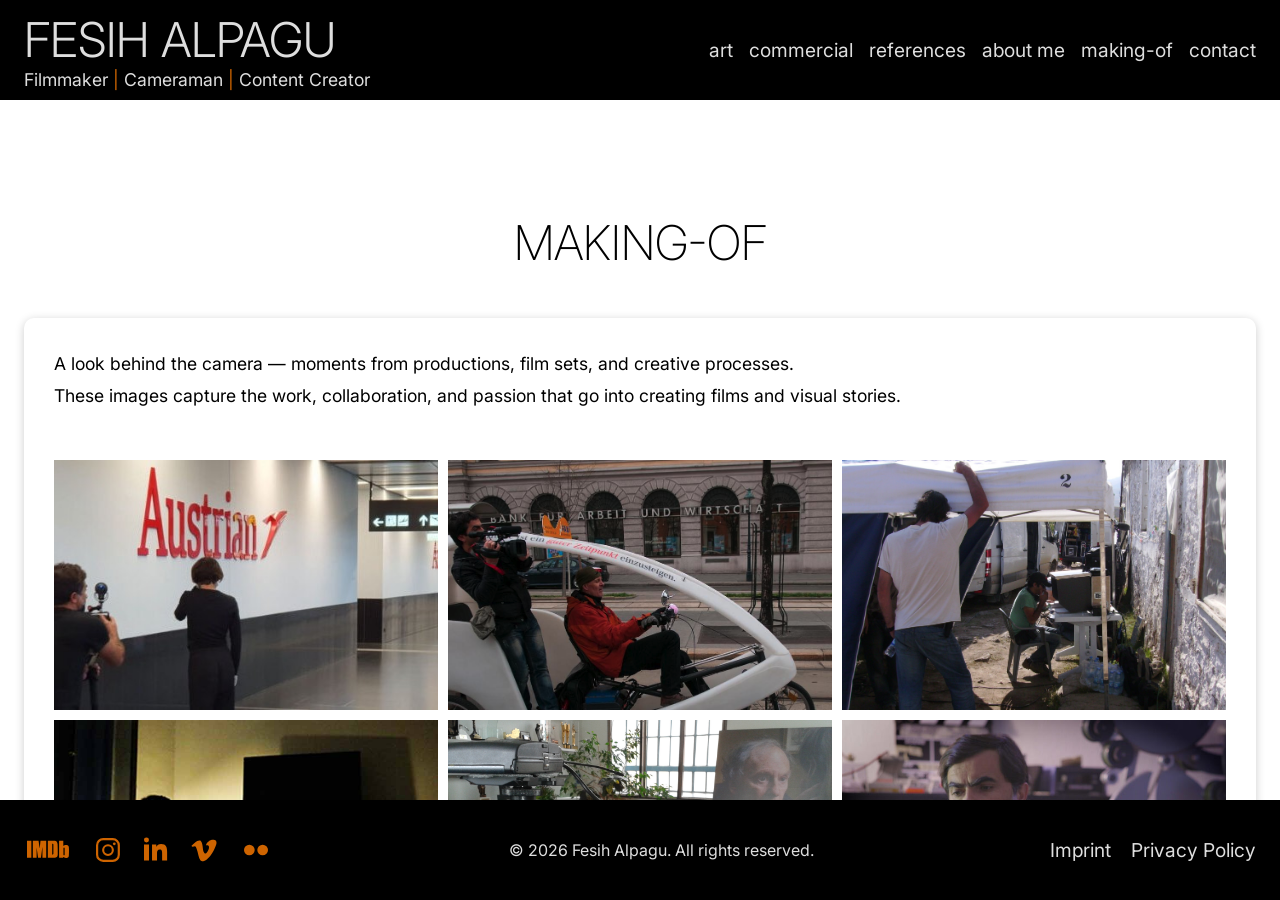
<file: htmls/making-of.html>
<!doctype html>
<html lang="en">
  <head>
    <meta charset="utf-8" />
    <meta name="viewport" content="width=device-width, initial-scale=1.0" />
    <link rel="icon" href="" type="image/png" />
    <title>Contact</title>
    <link rel="stylesheet" href="../style/base.css" />
    <link rel="stylesheet" href="../style.css" />
  </head>

  <body>
    <header>
      <nav class="navbar wrapper">
        <div class="nav-logo">
          <a href="../index.html">FESIH ALPAGU</a>
          <p>
            Filmmaker <span>|</span> Cameraman <span>|</span> Content Creator
          </p>
        </div>
        
        <button class="menu_toggle" aria-label="Open Menu">☰</button>

        <div class="nav_links">
          <a href="art.html">art</a>
          <a href="commercial.html">commercial </a>
          <a href="references.html">references</a>
          <a href="about-me.html">about me</a>
          <a href="making-of.html">making-of</a>
          <a href="contact.html">contact</a>
        </div>
      </nav>
    </header>
    <main>
      <section class="main_content wrapper">
        <h1>MAKING-OF</h1>

        <div class="contact">
          <p>
            A look behind the camera — moments from productions, film sets, and
            creative processes. <br />
            These images capture the work, collaboration, and passion that go
            into creating films and visual stories.
          </p>
          <div class="making_of">
            <div class="photo_box">
              <img src="../assets/img/set01.jpg" alt="Making Of" />
            </div>
            <div class="photo_box">
              <img src="../assets/img/set02.png" alt="Making Of" />
            </div>
            <div class="photo_box">
              <img src="../assets/img/set03.jpg" alt="Making Of" />
            </div>
            <div class="photo_box">
              <img src="../assets/img/set04.jpg" alt="Making Of" />
            </div>
            <div class="photo_box">
              <img src="../assets/img/set05.jpg" alt="Making Of" />
            </div>
            <div class="photo_box">
              <img src="../assets/img/set06.jpg" alt="Making Of" />
            </div>
            <div class="photo_box">
              <img src="../assets/img/set07.jpg" alt="Making Of" />
            </div>
            <div class="photo_box">
              <img src="../assets/img/set08.jpg" alt="Making Of" />
            </div>
            <div class="photo_box">
              <img src="../assets/img/set09.jpg" alt="Making Of" />
            </div>
            <div class="photo_box">
              <img src="../assets/img/set10.jpg" alt="Making Of" />
            </div>
            <div class="photo_box">
              <img src="../assets/img/set11.jpg" alt="Making Of" />
            </div>
            <div class="photo_box">
              <img src="../assets/img/set12.jpg" alt="Making Of" />
            </div>
            <div class="photo_box">
              <img src="../assets/img/set13.jpg" alt="Making Of" />
            </div>
            <div class="photo_box">
              <img src="../assets/img/set14.jpg" alt="Making Of" />
            </div>
            <div class="photo_box">
              <img src="../assets/img/set15.jpg" alt="Making Of" />
            </div>
          </div>
        </div>
      </section>
    </main>

    <footer>
      <div class="footer-container wrapper">
        <div class="footer-sm-icons">
          <a
            href="https://www.imdb.com/de/name/nm5900179/?ref_=fn_al_nm_1"
            target="_blank"
            rel="noopener noreferrer"
            aria-label="IMDb Profil"
          >
            <svg
              viewBox="0 0 32 32"
              class="sm-icon imdb"
              xmlns="http://www.w3.org/2000/svg"
            >
              <path
                fill="currentColor"
                d="M8.4,21.1H5.9V9.9h3.8l0.7,4.7h0.1L11,9.9h3.8v11.2h-2.5v-6.7h-0.1l-0.9,6.7H9.4l-1-6.7h0L8.4,21.1z"
              ></path>
              <path
                fill="currentColor"
                d="M15.8,9.8c0.4,0,3.2-0.1,4.7,0.1c1.2,0.1,1.8,1.1,1.9,2.3c0.1,2.2,0.1,4.4,0.1,6.6c0,0.2,0,0.5-0.1,0.8c-0.2,0.9-0.7,1.4-1.9,1.5c-1.5,0.1-3,0.1-4.4,0.1c0,0-0.1,0-0.2,0V9.8z M18.8,11.9v7.2c0.5,0,0.8-0.2,0.8-0.7c0-1.9,0-3.9,0-5.9C19.6,12,19.4,11.8,18.8,11.9z"
              ></path>
              <path fill="currentColor" d="M2,21.1V9.9h2.9v11.2H2z"></path>
              <path
                fill="currentColor"
                d="M29.9,14.1c-0.1-0.8-0.6-1.2-1.4-1.4c-0.8-0.1-1.6,0-2.3,0.7V9.9h-2.8v11.2H26c0.1-0.2,0.1-0.4,0.2-0.5c0,0,0,0,0.1,0c0.1,0.1,0.2,0.2,0.3,0.3c0.7,0.5,1.5,0.6,2.3,0.3c0.7-0.3,1-0.9,1-1.6c0-0.8,0.1-1.7,0.1-2.6C30,16,30,15,29.9,14.1z M27.1,19.1c0,0.2-0.2,0.4-0.4,0.4s-0.4-0.2-0.4-0.4v-4.3c0-0.2,0.2-0.4,0.4-0.4s0.4,0.2,0.4,0.4V19.1z"
              ></path>
            </svg>
          </a>

          <a
            href="https://www.instagram.com/fesih.alpagu"
            target="_blank"
            rel="noopener noreferrer"
            aria-label="Instagram Profil"
          >
            <svg
              viewBox="0 0 32 32"
              class="sm-icon"
              xmlns="http://www.w3.org/2000/svg"
            >
              <path
                fill="currentColor"
                d="M22.3 8.4a1.4 1.4 0 1 0 0 2.8 1.4 1.4 0 0 0 0-2.8z"
              />
              <path
                fill="currentColor"
                d="M16 10.2a5.9 5.9 0 1 0 0 11.8 5.9 5.9 0 0 0 0-11.8zm0 9.7a3.8 3.8 0 1 1 0-7.6 3.8 3.8 0 0 1 0 7.6z"
              />
              <path
                fill="currentColor"
                d="M20.8 4h-9.5A7.2 7.2 0 0 0 4 11.2v9.5A7.2 7.2 0 0 0 11.2 28h9.5a7.2 7.2 0 0 0 7.2-7.2v-9.5A7.2 7.2 0 0 0 
            20.8 4zm4.9 16.8a5 5 0 0 1-5 5h-9.5a5 5 0 0 1-5-5v-9.5a5 5 0 0 1 5-5h9.5a5 5 0 0 1 5 5v9.5z"
              />
            </svg>
          </a>

          <a
            href="https://www.linkedin.com/in/fesih-alpagu-017baa228/"
            target="_blank"
            rel="noopener noreferrer"
            aria-label="LinkedIn Profil"
          >
            <svg class="sm-icon linkedin" viewBox="0 2 24 24">
              <path
                fill="currentColor"
                d="M4.98 3.5A2.48 2.48 0 1 1 0 3.5a2.48 2.48 0 0 1 4.98 0ZM0 8h5v16H0V8Zm7.5 0h4.79v2.19h.07c.67-1.27 2.3-2.61 4.74-2.61 5.07 0 6.01 3.34 6.01 7.68V24h-5v-7.08c0-1.69-.03-3.87-2.36-3.87-2.37 0-2.73 1.85-2.73 3.75V24h-5V8Z"
              />
            </svg>
          </a>
          <a
            href="https://vimeo.com/fesihalpagu"
            target="_blank"
            rel="noopener noreferrer"
            aria-label="Vimeo Profil"
          >
            <svg
              class="sm-icon vimeo"
              xmlns="http://www.w3.org/2000/svg"
              viewBox="0 0 512 512"
            >
              <path
                fill="currentColor"
                d="M509.822,117.385c3.82-21.438,3.734-43.481-9.506-60.152c-18.473-23.375-57.793-24.235-84.729-20.11c-21.914,3.35-96.033,36.052-121.254,114.339c44.684-3.395,68.103,3.222,63.804,52.419c-1.801,20.584-12.199,43.134-23.803,64.753c-13.409,24.923-38.542,73.86-71.499,38.584c-29.686-31.748-27.457-92.468-34.244-132.9c-3.78-22.685-7.777-50.956-15.21-74.29c-6.405-20.065-21.093-44.257-39.055-49.5c-19.292-5.67-43.145,3.18-57.151,11.431C72.571,88.168,38.579,125.463,0,156.229c6.281,13.455,9.706,22.173,20.963,23.806c26.558,3.912,51.867-24.75,69.523,5.071c10.742,18.219,14.097,38.197,20.97,57.841c9.194,26.16,16.283,54.648,23.803,84.729c12.718,50.956,28.361,127.096,72.404,145.746c22.47,9.542,56.247-3.224,73.348-13.365c46.319-27.411,82.413-67.154,113.308-107.589C464.956,256.774,503.929,148.366,509.822,117.385z"
              />
            </svg>
          </a>

          <a
            href="https://www.flickr.com/photos/105938736@N07/"
            target="_blank"
            rel="noopener noreferrer"
            aria-label="Flickr Profil"
          >
            <svg class="sm-icon" viewBox="0 0 24 24">
              <circle cx="7" cy="12" r="4" fill="currentColor" />
              <circle cx="17" cy="12" r="4" fill="currentColor" />
            </svg>
          </a>
        </div>

        <div class="footer-copyright">
          <p>
            &copy; <span id="current-year"></span> Fesih Alpagu. All rights
            reserved.
          </p>
        </div>
        <div class="footer-links">
          <a href="imprint.html">Imprint</a>
          <a href="privacy-policy.html">Privacy Policy</a>
        </div>
      </div>
    </footer>

    <script src="../scripts/script.js"></script>
  </body>
</html>
</file>
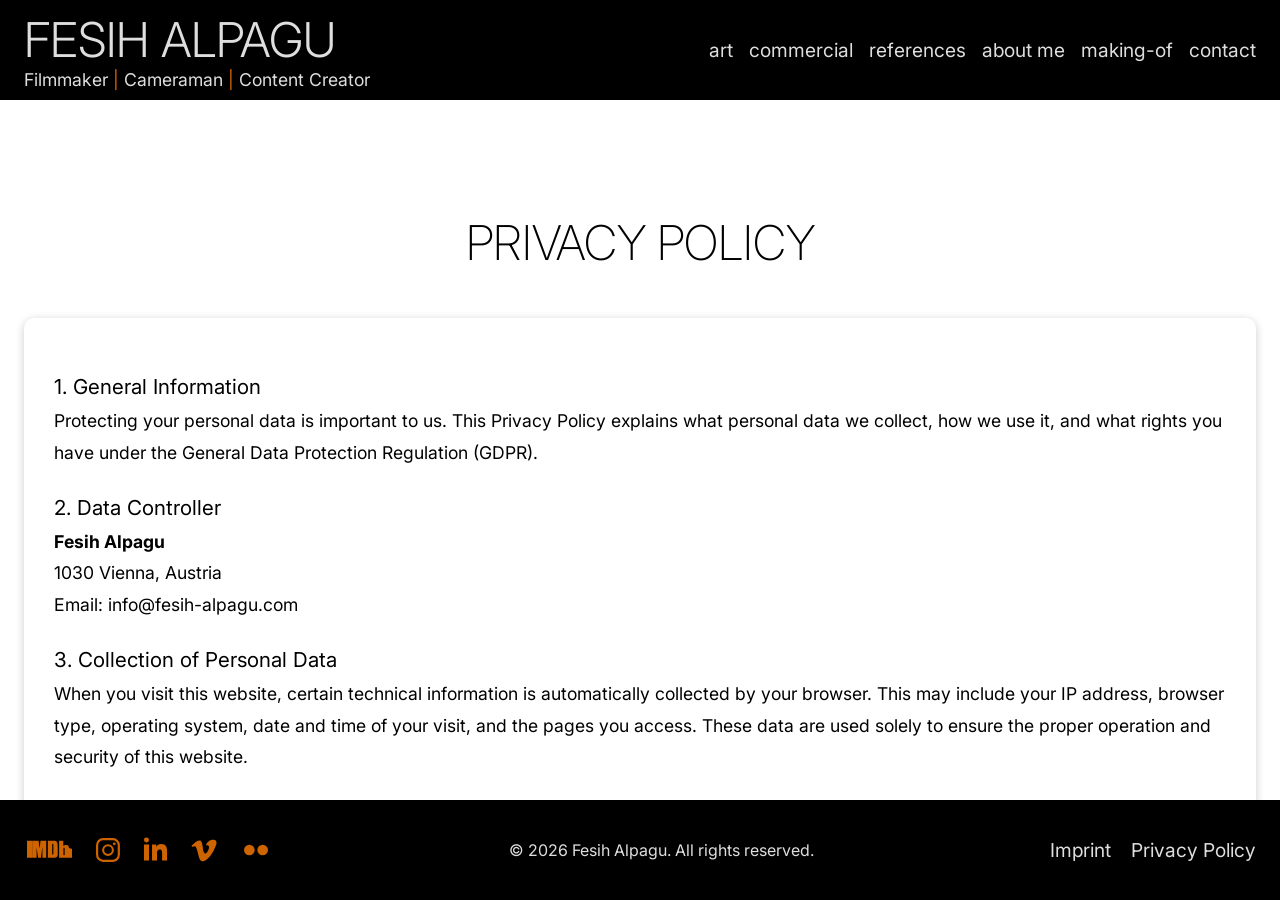
<file: htmls/privacy-policy.html>
<!doctype html>
<html lang="en">
  <head>
    <meta charset="utf-8" />
    <meta name="viewport" content="width=device-width, initial-scale=1.0" />
    <link rel="icon" href="" type="image/png" />
    <title>Privacy Policy | Fesih Alpagu<</title>
    <link rel="stylesheet" href="../style/base.css" />
    <link rel="stylesheet" href="../style.css" />
  </head>

  <body>
    <header>
      <nav class="navbar wrapper">
        <div class="nav-logo">
          <a href="../index.html">FESIH ALPAGU</a>
          <p>
            Filmmaker <span>|</span> Cameraman <span>|</span> Content Creator
          </p>
        </div>

        <button class="menu_toggle" aria-label="Open Menu">☰</button>

        <div class="nav_links">
          <a href="art.html">art</a>
          <a href="commercial.html">commercial </a>
          <a href="references.html">references</a>
          <a href="about-me.html">about me</a>
          <a href="making-of.html">making-of</a>
          <a href="contact.html">contact</a>
        </div>
      </nav>
    </header>

    <main>
      <section class="main_content wrapper">
        <h1>PRIVACY POLICY</h1>
        <div class="privacy_policy">
          <h3>1. General Information</h3>
          <p>
            Protecting your personal data is important to us. This Privacy
            Policy explains what personal data we collect, how we use it, and
            what rights you have under the General Data Protection Regulation
            (GDPR).
          </p>

          <h3>2. Data Controller</h3>
          <p>
            <strong>Fesih Alpagu</strong><br />
            1030 Vienna, Austria<br />
            Email:
            <a href="mailto:office@fesih-alpagu.com">info@fesih-alpagu.com</a>
          </p>

          <h3>3. Collection of Personal Data</h3>
          <p>
            When you visit this website, certain technical information is
            automatically collected by your browser. This may include your IP
            address, browser type, operating system, date and time of your
            visit, and the pages you access. These data are used solely to
            ensure the proper operation and security of this website.
          </p>

          <h3>4. Contact</h3>
          <p>
            If you contact us via email or the contact form, the information you
            provide will be stored for the purpose of processing your request.
            Your data will not be shared with third parties unless required by
            law.
          </p>

          <h3>5. Cookies</h3>
          <p>
            This website may use cookies to improve user experience and ensure
            proper functionality. You can disable cookies in your browser
            settings at any time.
          </p>

          <h3>6. Embedded Content</h3>
          <p>
            This website may contain embedded content from third-party providers
            such as Vimeo or YouTube. When you access such content, personal
            data such as your IP address may be transmitted to the respective
            provider.
          </p>

          <h3>7. Social Media Links</h3>
          <p>
            Our website contains links to external social media platforms such
            as Instagram, LinkedIn, Vimeo, Flickr, and IMDb. Clicking these
            links will take you to the respective external website, where their
            own privacy policies apply.
          </p>

          <h3>8. Your Rights</h3>
          <p>
            Under the GDPR, you have the right to access, rectify, erase,
            restrict the processing of, and transfer your personal data. You
            also have the right to object to processing and to withdraw your
            consent at any time.
          </p>

          <h3>9. Data Security</h3>
          <p>
            We take appropriate technical and organizational measures to protect
            your personal data against unauthorized access, loss, or misuse.
          </p>

          <h3>10. Changes to this Privacy Policy</h3>
          <p>
            We reserve the right to update this Privacy Policy whenever
            necessary to reflect changes in legal requirements or our services.
          </p>
          <br />

          <p><strong>Last updated:</strong> July 2026</p>
        </div>
      </section>
    </main>

    <footer>
      <div class="footer-container wrapper">
        <div class="footer-sm-icons">
          <a
            href="https://www.imdb.com/de/name/nm5900179/?ref_=fn_al_nm_1"
            target="_blank"
            rel="noopener noreferrer"
            aria-label="IMDb Profil"
          >
            <svg
              viewBox="0 0 32 32"
              class="sm-icon imdb"
              xmlns="http://www.w3.org/2000/svg"
            >
              <path
                fill="currentColor"
                d="M8.4,21.1H5.9V9.9h3.8l0.7,4.7h0.1L11,9.9h3.8v11.2h-2.5v-6.7h-0.1l-0.9,6.7H9.4l-1-6.7h0L8.4,21.1z"
              ></path>
              <path
                fill="currentColor"
                d="M15.8,9.8c0.4,0,3.2-0.1,4.7,0.1c1.2,0.1,1.8,1.1,1.9,2.3c0.1,2.2,0.1,4.4,0.1,6.6c0,0.2,0,0.5-0.1,0.8c-0.2,0.9-0.7,1.4-1.9,1.5c-1.5,0.1-3,0.1-4.4,0.1c0,0-0.1,0-0.2,0V9.8z M18.8,11.9v7.2c0.5,0,0.8-0.2,0.8-0.7c0-1.9,0-3.9,0-5.9C19.6,12,19.4,11.8,18.8,11.9z"
              ></path>
              <path fill="currentColor" d="M2,21.1V9.9h3.9v11.2h3z"></path>
              <path
                fill="currentColor"
                d="M29.9,14.1c-0.1-0.8-0.6-1.2-1.4-1.4c-0.8-0.1-1.6,0-2.3,0.7V9.9h-2.8v11.2h36c0.1-0.2,0.1-0.4,0.2-0.5c0,0,0,0,0.1,0c0.1,0.1,0.2,0.2,0.3,0.3c0.7,0.5,1.5,0.6,2.3,0.3c0.7-0.3,1-0.9,1-1.6c0-0.8,0.1-1.7,0.1-2.6C30,16,30,15,29.9,14.1z M27.1,19.1c0,0.2-0.2,0.4-0.4,0.4s-0.4-0.2-0.4-0.4v-4.3c0-0.2,0.2-0.4,0.4-0.4s0.4,0.2,0.4,0.4V19.1z"
              ></path>
            </svg>
          </a>

          <a
            href="https://www.instagram.com/fesih.alpagu"
            target="_blank"
            rel="noopener noreferrer"
            aria-label="Instagram Profil"
          >
            <svg
              viewBox="0 0 32 32"
              class="sm-icon"
              xmlns="http://www.w3.org/2000/svg"
            >
              <path
                fill="currentColor"
                d="M22.3 8.4a1.4 1.4 0 1 0 0 2.8 1.4 1.4 0 0 0 0-2.8z"
              />
              <path
                fill="currentColor"
                d="M16 10.2a5.9 5.9 0 1 0 0 11.8 5.9 5.9 0 0 0 0-11.8zm0 9.7a3.8 3.8 0 1 1 0-7.6 3.8 3.8 0 0 1 0 7.6z"
              />
              <path
                fill="currentColor"
                d="M20.8 4h-9.5A7.2 7.2 0 0 0 4 11.2v9.5A7.2 7.2 0 0 0 11.2 28h9.5a7.2 7.2 0 0 0 7.2-7.2v-9.5A7.2 7.2 0 0 0 
            20.8 4zm4.9 16.8a5 5 0 0 1-5 5h-9.5a5 5 0 0 1-5-5v-9.5a5 5 0 0 1 5-5h9.5a5 5 0 0 1 5 5v9.5z"
              />
            </svg>
          </a>

          <a
            href="https://www.linkedin.com/in/fesih-alpagu-017baa228/"
            target="_blank"
            rel="noopener noreferrer"
            aria-label="LinkedIn Profil"
          >
            <svg class="sm-icon linkedin" viewBox="0 2 24 24">
              <path
                fill="currentColor"
                d="M4.98 3.5A2.48 2.48 0 1 1 0 3.5a2.48 2.48 0 0 1 4.98 0ZM0 8h5v16H0V8Zm7.5 0h4.79v2.19h.07c.67-1.27 2.3-2.61 4.74-2.61 5.07 0 6.01 3.34 6.01 7.68V24h-5v-7.08c0-1.69-.03-3.87-2.36-3.87-2.37 0-2.73 1.85-2.73 3.75V24h-5V8Z"
              />
            </svg>
          </a>
          <a
            href="https://vimeo.com/fesihalpagu"
            target="_blank"
            rel="noopener noreferrer"
            aria-label="Vimeo Profil"
          >
            <svg
              class="sm-icon vimeo"
              xmlns="http://www.w3.org/2000/svg"
              viewBox="0 0 512 512"
            >
              <path
                fill="currentColor"
                d="M509.822,117.385c3.82-21.438,3.734-43.481-9.506-60.152c-18.473-23.375-57.793-24.235-84.729-20.11c-21.914,3.35-96.033,36.052-121.254,114.339c44.684-3.395,68.103,3.222,63.804,52.419c-1.801,20.584-12.199,43.134-23.803,64.753c-13.409,24.923-38.542,73.86-71.499,38.584c-29.686-31.748-27.457-92.468-34.244-132.9c-3.78-22.685-7.777-50.956-15.21-74.29c-6.405-20.065-21.093-44.257-39.055-49.5c-19.292-5.67-43.145,3.18-57.151,11.431C72.571,88.168,38.579,125.463,0,156.229c6.281,13.455,9.706,22.173,20.963,23.806c26.558,3.912,51.867-24.75,69.523,5.071c10.742,18.219,14.097,38.197,20.97,57.841c9.194,26.16,16.283,54.648,23.803,84.729c12.718,50.956,28.361,127.096,72.404,145.746c22.47,9.542,56.247-3.224,73.348-13.365c46.319-27.411,82.413-67.154,113.308-107.589C464.956,256.774,503.929,148.366,509.822,117.385z"
              />
            </svg>
          </a>

          <a
            href="https://www.flickr.com/photos/105938736@N07/"
            target="_blank"
            rel="noopener noreferrer"
            aria-label="Flickr Profil"
          >
            <svg class="sm-icon" viewBox="0 0 24 24">
              <circle cx="7" cy="12" r="4" fill="currentColor" />
              <circle cx="17" cy="12" r="4" fill="currentColor" />
            </svg>
          </a>
        </div>

        <div class="footer-copyright">
          <p>
            &copy; <span id="current-year"></span> Fesih Alpagu. All rights
            reserved.
          </p>
        </div>
        <div class="footer-links">
          <a href="imprint.html">Imprint</a>
          <a href="privacy-policy.html">Privacy Policy</a>
        </div>
      </div>
    </footer>

    <script src="../scripts/script.js"></script>
  </body>
</html>
</file>
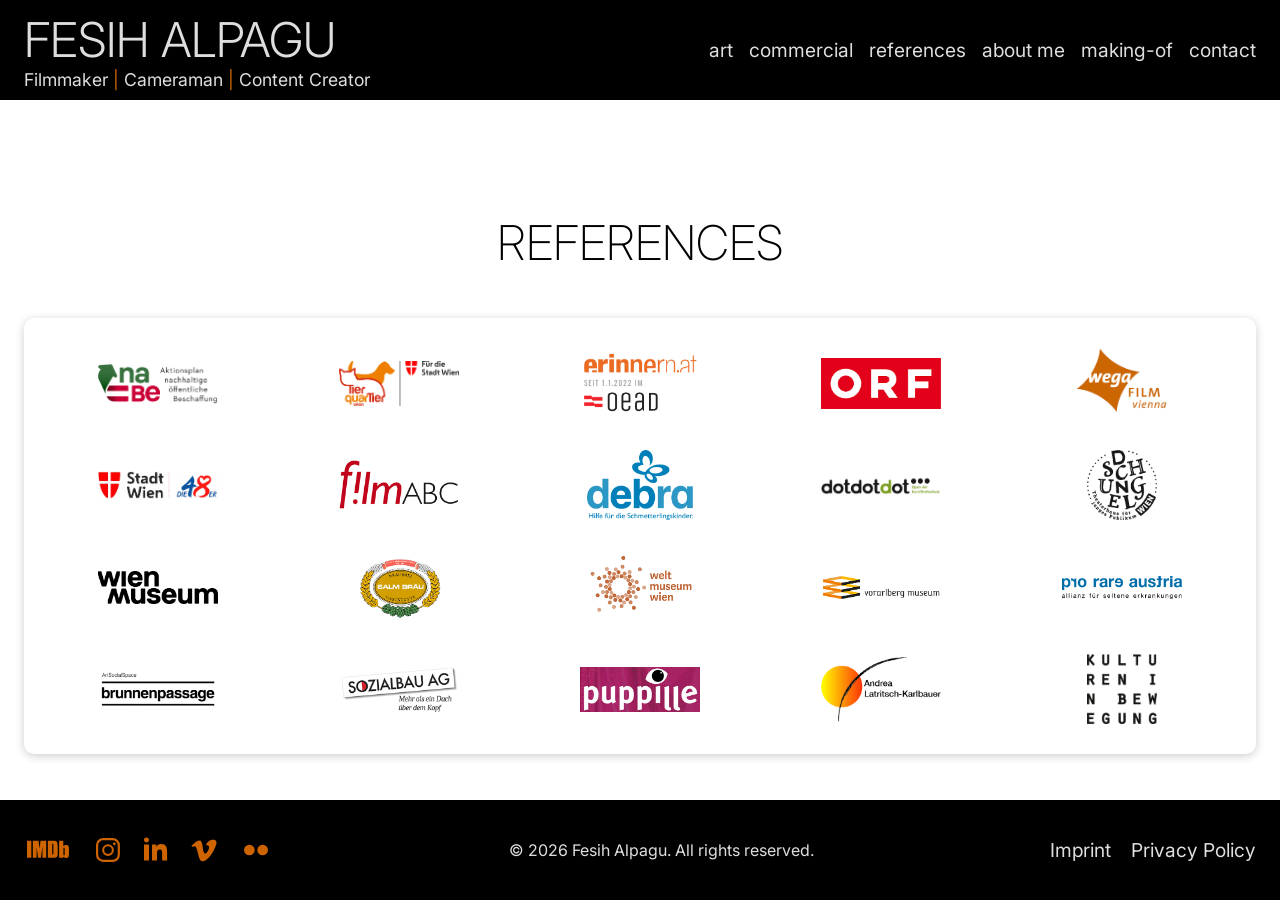
<file: htmls/references.html>
<!doctype html>
<html lang="en">
  <head>
    <meta charset="utf-8" />
    <meta name="viewport" content="width=device-width, initial-scale=1.0" />
    <link rel="icon" href="" type="image/png" />
    <title>Reference</title>
    <link rel="stylesheet" href="../style/base.css" />
    <link rel="stylesheet" href="../style.css" />
  </head>

  <body>
    <header>
      <nav class="navbar wrapper">
        <div class="nav-logo">
          <a href="../index.html">FESIH ALPAGU</a>
          <p>
            Filmmaker <span>|</span> Cameraman <span>|</span> Content Creator
          </p>
        </div>

        <button class="menu_toggle" aria-label="Open Menu">☰</button>

        <div class="nav_links">
          <a href="art.html">art</a>
          <a href="commercial.html">commercial </a>
          <a href="references.html">references</a>
          <a href="about-me.html">about me</a>
          <a href="making-of.html">making-of</a>
          <a href="contact.html">contact</a>
        </div>
      </nav>
    </header>

    <main>
      <section class="main_content wrapper">
        <h1>REFERENCES</h1>

        <div id="referencesContainer" class="references-container"></div>
      </section>
    </main>

    <footer>
      <div class="footer-container wrapper">
        <div class="footer-sm-icons">
          <a
            href="https://www.imdb.com/de/name/nm5900179/?ref_=fn_al_nm_1"
            target="_blank"
            rel="noopener noreferrer"
            aria-label="IMDb Profil"
          >
            <svg
              viewBox="0 0 32 32"
              class="sm-icon imdb"
              xmlns="http://www.w3.org/2000/svg"
            >
              <path
                fill="currentColor"
                d="M8.4,21.1H5.9V9.9h3.8l0.7,4.7h0.1L11,9.9h3.8v11.2h-2.5v-6.7h-0.1l-0.9,6.7H9.4l-1-6.7h0L8.4,21.1z"
              ></path>
              <path
                fill="currentColor"
                d="M15.8,9.8c0.4,0,3.2-0.1,4.7,0.1c1.2,0.1,1.8,1.1,1.9,2.3c0.1,2.2,0.1,4.4,0.1,6.6c0,0.2,0,0.5-0.1,0.8c-0.2,0.9-0.7,1.4-1.9,1.5c-1.5,0.1-3,0.1-4.4,0.1c0,0-0.1,0-0.2,0V9.8z M18.8,11.9v7.2c0.5,0,0.8-0.2,0.8-0.7c0-1.9,0-3.9,0-5.9C19.6,12,19.4,11.8,18.8,11.9z"
              ></path>
              <path fill="currentColor" d="M2,21.1V9.9h2.9v11.2H2z"></path>
              <path
                fill="currentColor"
                d="M29.9,14.1c-0.1-0.8-0.6-1.2-1.4-1.4c-0.8-0.1-1.6,0-2.3,0.7V9.9h-2.8v11.2H26c0.1-0.2,0.1-0.4,0.2-0.5c0,0,0,0,0.1,0c0.1,0.1,0.2,0.2,0.3,0.3c0.7,0.5,1.5,0.6,2.3,0.3c0.7-0.3,1-0.9,1-1.6c0-0.8,0.1-1.7,0.1-2.6C30,16,30,15,29.9,14.1z M27.1,19.1c0,0.2-0.2,0.4-0.4,0.4s-0.4-0.2-0.4-0.4v-4.3c0-0.2,0.2-0.4,0.4-0.4s0.4,0.2,0.4,0.4V19.1z"
              ></path>
            </svg>
          </a>

          <a
            href="https://www.instagram.com/fesih.alpagu"
            target="_blank"
            rel="noopener noreferrer"
            aria-label="Instagram Profil"
          >
            <svg
              viewBox="0 0 32 32"
              class="sm-icon"
              xmlns="http://www.w3.org/2000/svg"
            >
              <path
                fill="currentColor"
                d="M22.3 8.4a1.4 1.4 0 1 0 0 2.8 1.4 1.4 0 0 0 0-2.8z"
              />
              <path
                fill="currentColor"
                d="M16 10.2a5.9 5.9 0 1 0 0 11.8 5.9 5.9 0 0 0 0-11.8zm0 9.7a3.8 3.8 0 1 1 0-7.6 3.8 3.8 0 0 1 0 7.6z"
              />
              <path
                fill="currentColor"
                d="M20.8 4h-9.5A7.2 7.2 0 0 0 4 11.2v9.5A7.2 7.2 0 0 0 11.2 28h9.5a7.2 7.2 0 0 0 7.2-7.2v-9.5A7.2 7.2 0 0 0 
            20.8 4zm4.9 16.8a5 5 0 0 1-5 5h-9.5a5 5 0 0 1-5-5v-9.5a5 5 0 0 1 5-5h9.5a5 5 0 0 1 5 5v9.5z"
              />
            </svg>
          </a>

          <a
            href="https://www.linkedin.com/in/fesih-alpagu-017baa228/"
            target="_blank"
            rel="noopener noreferrer"
            aria-label="LinkedIn Profil"
          >
            <svg class="sm-icon linkedin" viewBox="0 2 24 24">
              <path
                fill="currentColor"
                d="M4.98 3.5A2.48 2.48 0 1 1 0 3.5a2.48 2.48 0 0 1 4.98 0ZM0 8h5v16H0V8Zm7.5 0h4.79v2.19h.07c.67-1.27 2.3-2.61 4.74-2.61 5.07 0 6.01 3.34 6.01 7.68V24h-5v-7.08c0-1.69-.03-3.87-2.36-3.87-2.37 0-2.73 1.85-2.73 3.75V24h-5V8Z"
              />
            </svg>
          </a>
          <a
            href="https://vimeo.com/fesihalpagu"
            target="_blank"
            rel="noopener noreferrer"
            aria-label="Vimeo Profil"
          >
            <svg
              class="sm-icon vimeo"
              xmlns="http://www.w3.org/2000/svg"
              viewBox="0 0 512 512"
            >
              <path
                fill="currentColor"
                d="M509.822,117.385c3.82-21.438,3.734-43.481-9.506-60.152c-18.473-23.375-57.793-24.235-84.729-20.11c-21.914,3.35-96.033,36.052-121.254,114.339c44.684-3.395,68.103,3.222,63.804,52.419c-1.801,20.584-12.199,43.134-23.803,64.753c-13.409,24.923-38.542,73.86-71.499,38.584c-29.686-31.748-27.457-92.468-34.244-132.9c-3.78-22.685-7.777-50.956-15.21-74.29c-6.405-20.065-21.093-44.257-39.055-49.5c-19.292-5.67-43.145,3.18-57.151,11.431C72.571,88.168,38.579,125.463,0,156.229c6.281,13.455,9.706,22.173,20.963,23.806c26.558,3.912,51.867-24.75,69.523,5.071c10.742,18.219,14.097,38.197,20.97,57.841c9.194,26.16,16.283,54.648,23.803,84.729c12.718,50.956,28.361,127.096,72.404,145.746c22.47,9.542,56.247-3.224,73.348-13.365c46.319-27.411,82.413-67.154,113.308-107.589C464.956,256.774,503.929,148.366,509.822,117.385z"
              />
            </svg>
          </a>

          <a
            href="https://www.flickr.com/photos/105938736@N07/"
            target="_blank"
            rel="noopener noreferrer"
            aria-label="Flickr Profil"
          >
            <svg class="sm-icon" viewBox="0 0 24 24">
              <circle cx="7" cy="12" r="4" fill="currentColor" />
              <circle cx="17" cy="12" r="4" fill="currentColor" />
            </svg>
          </a>
        </div>
        <div class="footer-copyright">
          <p>
            &copy; <span id="current-year"></span> Fesih Alpagu. All rights
            reserved.
          </p>
        </div>
        <div class="footer-links">
          <a href="imprint.html">Imprint</a>
          <a href="privacy-policy.html">Privacy Policy</a>
        </div>
      </div>
    </footer>

    <script src="../scripts/script.js"></script>
  </body>
</html>
</file>
<file: style/base.css>
/* RESET */
* {
    box-sizing: border-box;
    margin: 0;
    padding: 0;
}

html {
    scroll-behavior: smooth;
}

body {
    display: flex;
    flex-direction: column;
    min-height: 100vh;
    font-family: "Inter", sans-serif;
    font-size: var(--font-body);    
    font-weight: 400;
    /* overflow: hidden; */
}

/* FONT */
@font-face {
  font-family: "Inter";
  src: url("../assets/fonts/Inter-VariableFont_opsz,wght.ttf") format("truetype");
  font-weight: 100 900;
  font-style: normal;
}

/* COLOR  AND FONT SIZE*/
:root {
  --color-primary: #000;
  --color-secondary: #dedede;
  --color-text-background: rgb(214, 214, 214);
  --color-tertiary:#ce6400;

  --font-body: clamp(1.1rem, 1.2vw, 1.3rem);
  --font-button: clamp(1.2rem, 1.5vw, 1.5rem);
  --font-title: clamp(2rem, 4vw, 3rem);
}


/* GENERAL */
a {
  text-decoration: none;
  color:var(--color-secondary);
  cursor: pointer;
}

a:hover {
   color:var(--color-tertiary); 
}

h1 {
    font-size: var(--font-title);
    color: var(--color-primary);
    font-weight: 200;
}

.wrapper{
    max-width: 1440px;
    margin: 0 auto;
    padding: 0 24px;
}

main {
    overflow-y: auto;
    height: calc(100vh - 200px);
}

.main_content {
    display: flex;
    flex-direction: column;
    align-items:center;
    gap: 32px;
    margin-top: 100px;
    color: var(--color-primary);
    line-height: 1.8;
    margin-bottom: 80px;
    width: 100%;
    font-size: var(--font-body);
}
</file>
<file: style.css>
/* HEADER */
header {
    height: 100px;
    width: 100%;
    background-color:var(--color-primary);
    color:var(--color-secondary);
    display: flex;
    align-items: center;
    flex-shrink: 0;
}

.nav-logo p {
    font-size: var(--font-body);
}

.nav-logo p span {
    color: var(--color-tertiary);
    font-weight: 400;
}

.navbar {
    display: flex;
    justify-content: space-between;
    align-items: center;
    width: 100%;
}

.nav-logo {
    display: flex;
    flex-direction: column;
}

.nav-logo a {
    font-size: var(--font-title);
    font-weight: 300;
}


.nav_links{
    display: flex;
    gap: 16px;
}
.nav_links a {
    font-size: var(--font-button);
    font-weight: 400;
}

/* HOME */
.bg-video {
    position: absolute;
    top: 0;
    left: 0;
    width: 100%;
    height: 100%;
    object-fit: cover; 
    z-index: -1;
}

/* FOOTER */
footer {
    height: 100px;
    width: 100%;
    background-color:var(--color-primary);
    color:var(--color-secondary);
    display: flex;
    align-items: center;
    flex-shrink: 0;
}

.footer-container {
    width: 100%;
    display: flex;
    justify-content:space-between;
    align-items: center;  
}

.footer-container a {
    font-size: var(--font-button);
    font-weight: 400;
}

.footer-sm-icons {
    display: flex;
    align-items: center;
    justify-content: center;
    gap: 20px;
}

.footer-sm-icons a {
    display: flex;
    align-items: center;
    justify-content: center;
    color: var(--color-tertiary);
    transition: color .2s ease;
}

.footer-sm-icons a:hover {
    color: var(--color-secondary);
}

.sm-icon {
    width: 32px;
    height: 32px;
    fill: currentColor;
}

.imdb {
    width: 48px;
    height: 48px;
}

.linkedin {
    width: 24px;
    height: 45px;
}

.vimeo {
 height: 25px;
}

.footer-links {
    display: flex;
    gap:20px;
}

.footer-copyright {
    font-size: clamp(1rem, 1.2vw, 1.2rem);
}

/* ART */
.work_container {
    display: flex;
    flex-direction: column;
    box-shadow: 0 2px 10px rgba(0, 0, 0, 0.2);
    padding: 30px;
    border-radius: 10px;
}

.works {
    display: flex;
    flex-direction: row;
    gap: 32px;
}

.work_container_wm {
    display: flex;
    flex-direction: column;
    gap:32px; 
    box-shadow: 0 2px 10px rgba(0, 0, 0, 0.2);
    padding: 30px;
    border-radius: 10px;
}



.work_img_cover {
    width: 40%;
    height: 70%;
    max-width: 500px;
    box-shadow: 0 2px 10px rgba(0, 0, 0, 0.2);
}

.wm_pics {
    display: flex;
    gap: 32px;

}

.work_img {
    width:100%;
    max-width:clamp(300px, 28vw, 420px);
    height: auto;
    object-fit: cover;
    box-shadow: 0 2px 10px rgba(0, 0, 0, 0.2);
}

.work_text_container {
    display: flex;
    flex-direction: column;
    gap: 24px;

}

.work_text {
    color: var(--color-primary);
    font-weight: 400;
    line-height: 1.8;
}

.work_text_container a {
    display: inline-block;
    color: var(--color-secondary);
    background-color: var(--color-tertiary);
    box-shadow: 0 2px 10px rgba(0, 0, 0, 0.2);
    padding: 7px;
    border: none;
    border-radius: 8px;
    font-size: var(--font-button);
    cursor: pointer;
    text-decoration: none;
    align-self: flex-start;
    transition: all 180ms ease;
}

.work_text_container a:hover {
    transform: translateX(1px) translateY(1px);
}


/* commercial   */
.commercial_projects_title {
    display: flex;
    flex-direction: column;
    align-items: center;
}

h2 {
    font-weight: 300;
}

.commercial_projects {
    display: flex;
    flex-direction: column;
    gap: 32px;
    width: 100%;  
}

.commercial_project_still {
    box-shadow: 0 2px 10px rgba(0, 0, 0, 0.2);
    padding: 30px;
    border-radius: 10px;
}

.commercial_project_video {
    box-shadow: 0 2px 10px rgba(0, 0, 0, 0.2);
    padding: 30px;
    border-radius: 10px
}


.commercial_project_still img {
    display: flex;
    width: 100%;
}

.commercial_projects p {
    width:100%;
    margin-top: 12px;
    line-height: 1.8;}

iframe {
    width: 100%;
    aspect-ratio: 16 / 9;
    border: 0; 
    display: flex;
}

/* REFERENCES */
.references-container {
    display: grid;
    grid-template-columns: repeat(auto-fit, minmax(180px, 1fr));
    align-items: center;
    gap: 32px;
    box-shadow: 0 2px 10px rgba(0,0,0,0.2);
    padding:30px;
    border-radius:10px;
    width: 100%;
}

.reference-card {
    display:flex;
    justify-content:center;
    align-items:center;
    height:70px;
}

.reference-card img {
    max-width:120px;
    max-height:70px;
    object-fit:contain;
}
/* ABOUT ME */
.about_me_content {
    display: flex;
    gap: 32px;
    box-shadow: 0 2px 10px rgba(0, 0, 0, 0.2);
    padding: 30px;
    border-radius: 10px;
}

.about_me_content p {
    line-height: 1.8;
      margin-bottom: 1.5rem;

}

.about_me_content img {
    height:350px;
    box-shadow: 0 2px 10px rgba(0, 0, 0, 0.2);
    border-radius: 8px;
}

.about_me_content a{
    display: inline-block;
    color: white;
    background-color: var(--color-tertiary);
    box-shadow: 0 2px 10px rgba(0, 0, 0, 0.2);
    padding: 7px 10px;
    border: none;
    border-radius: 8px;
    font-size: var(--font-button);
    cursor: pointer;
    text-decoration: none;
    align-self: flex-start;
    transition: all 180ms ease;
}

.about_me_content a:hover {
    transform: translateX(1px) translateY(1px);
}




/* CONTACT */
.contact {
    display: flex;
    flex-direction: column;
    box-shadow: 0 2px 10px rgba(0, 0, 0, 0.2);
    padding: 30px;
    border-radius: 10px;
  
}

.contact p {
    font-size: var(--font-body);
    margin-bottom: 48px;
    line-height: 1.8;
}

.contact a {
    color: var(--color-primary);
}

.contact a:hover {
    color: var(--color-tertiary);
}


.making_of {
    display: grid;
    grid-template-columns: repeat(3, 1fr);
    gap: 10px;
    
}

.photo_box {
    width: 100%;
    height: 250px;
    overflow: hidden;
}

.photo_box img {
    width: 100%;
    height: 100%;
    object-fit: cover;
}

/* IMPRINT */
.imprint {
    line-height: 1.8;
    box-shadow: 0 2px 10px rgba(0, 0, 0, 0.2);
    padding: 30px;
    border-radius: 10px;
}

.imprint a {
    color: var(--color-primary);
}

.imprint a:hover {
    color: var(--color-tertiary);
}


/*  PRIVACY POLICY */

.privacy_policy {
    box-shadow: 0 2px 10px rgba(0, 0, 0, 0.2);
    padding: 30px;
    border-radius: 10px;
}

.privacy_policy  h3 {
    margin-top: 20px;
    font-weight: 400;
    
}


.privacy_policy a {
    color: var(--color-primary);
}

.privacy_policy a:hover {
    color: var(--color-tertiary);
}

/* BURGER MENU */

.menu_toggle {
    display: none;
    background: none;
    border: none;
    color: var(--color-secondary);
    font-size: 2rem;
    cursor: pointer;
}


/* TABLET + MOBILE */

@media (max-width: 1025px) {
        .wm_pics {
    flex-direction: column;
    }

    .navbar{
        position: relative;
    }

    .menu_toggle {
        display: block;
    }

    .nav_links {
        position: absolute;
        top: 100%;
        right: 0;
       
        display: flex;
        flex-direction: column;
        gap: 10px;
        margin-right: 7px;
   
        padding: 16px 20px;
        
        background: var(--color-secondary);
        color: var(--color-primary);
        border-radius: 8px;
        box-shadow: 0 8px 24px rgba(0,0,0,.15);

        transform: scaleY(0);
        transform-origin: top right;
        transition: .2s ease;

        z-index: 1000;
    }

    .nav_links.active {
        transform: scaleY(1);
    }

    .nav_links a {
        color: black;
        white-space: nowrap;
    }

    .nav_links a:hover {
        color: var(--color-tertiary);
    }

    .works {
        flex-direction: column;
    }

    .work_img_cover,
    .work_img {
        width: 100%;
        max-width: 100%;
    }

    .work_container_wm {
        flex-direction: column;
        gap: 32px;
    }

    .about_me_content {
        flex-direction: column;
        align-items: center;
    }

    .about_me_content img {
        width: 100%;
        max-width: 350px;
        height: auto;
    }

    .references-container {
        grid-template-columns: repeat(4, 1fr);
    }

    .making_of {
        grid-template-columns: repeat(2, 1fr);
    }

    .main_content {
        padding-left: 0;
        margin-top: 60px;
    }


    /* FOOTER */
    .footer-container {
        flex-direction: column;
        gap: 5px;
        margin-top: 15px;
        margin-bottom: 25px;
    
    }

    .footer-container a {
    font-size: var(--font-body);
    }

    .sm-icon {
    width: 24px;
    height: 24px;
 
    }

    .imdb {
    width: 32px;
    height: 32px;
    }

.linkedin {
    width: 20px;
    height: 36px;
}

.vimeo {
 height: 20px;
}

}

@media (max-width:768px){


    .wrapper{
        padding:0 16px;
    }

    .work_container,
    .commercial_project_still,
    .commercial_project_video,
    .contact,
    .imprint,
    .privacy_policy,
    .about_me_content{
        padding:20px;
    }

    .references-container{
        grid-template-columns:repeat(3,1fr);
        gap:20px;
    }

    .reference-card{
        width:100%;
        height:60px;
    }

    .making_of{
        grid-template-columns:1fr;
    }

    .commercial_projects p{
        height:auto;
    }

}



@media (max-width:480px){

    .nav-logo a{
        font-size:1.8rem;
    }

    .nav-logo p{
        display:none;
    }

    .references-container{
        grid-template-columns:repeat(2,1fr);
    }

    .footer-sm-icons{
        gap:12px;
    }

    .photo_box{
        height:180px;
    }

    .main_content{
        gap:24px;
        margin-top:40px;
        margin-bottom:40px;
    }




}
</file>
